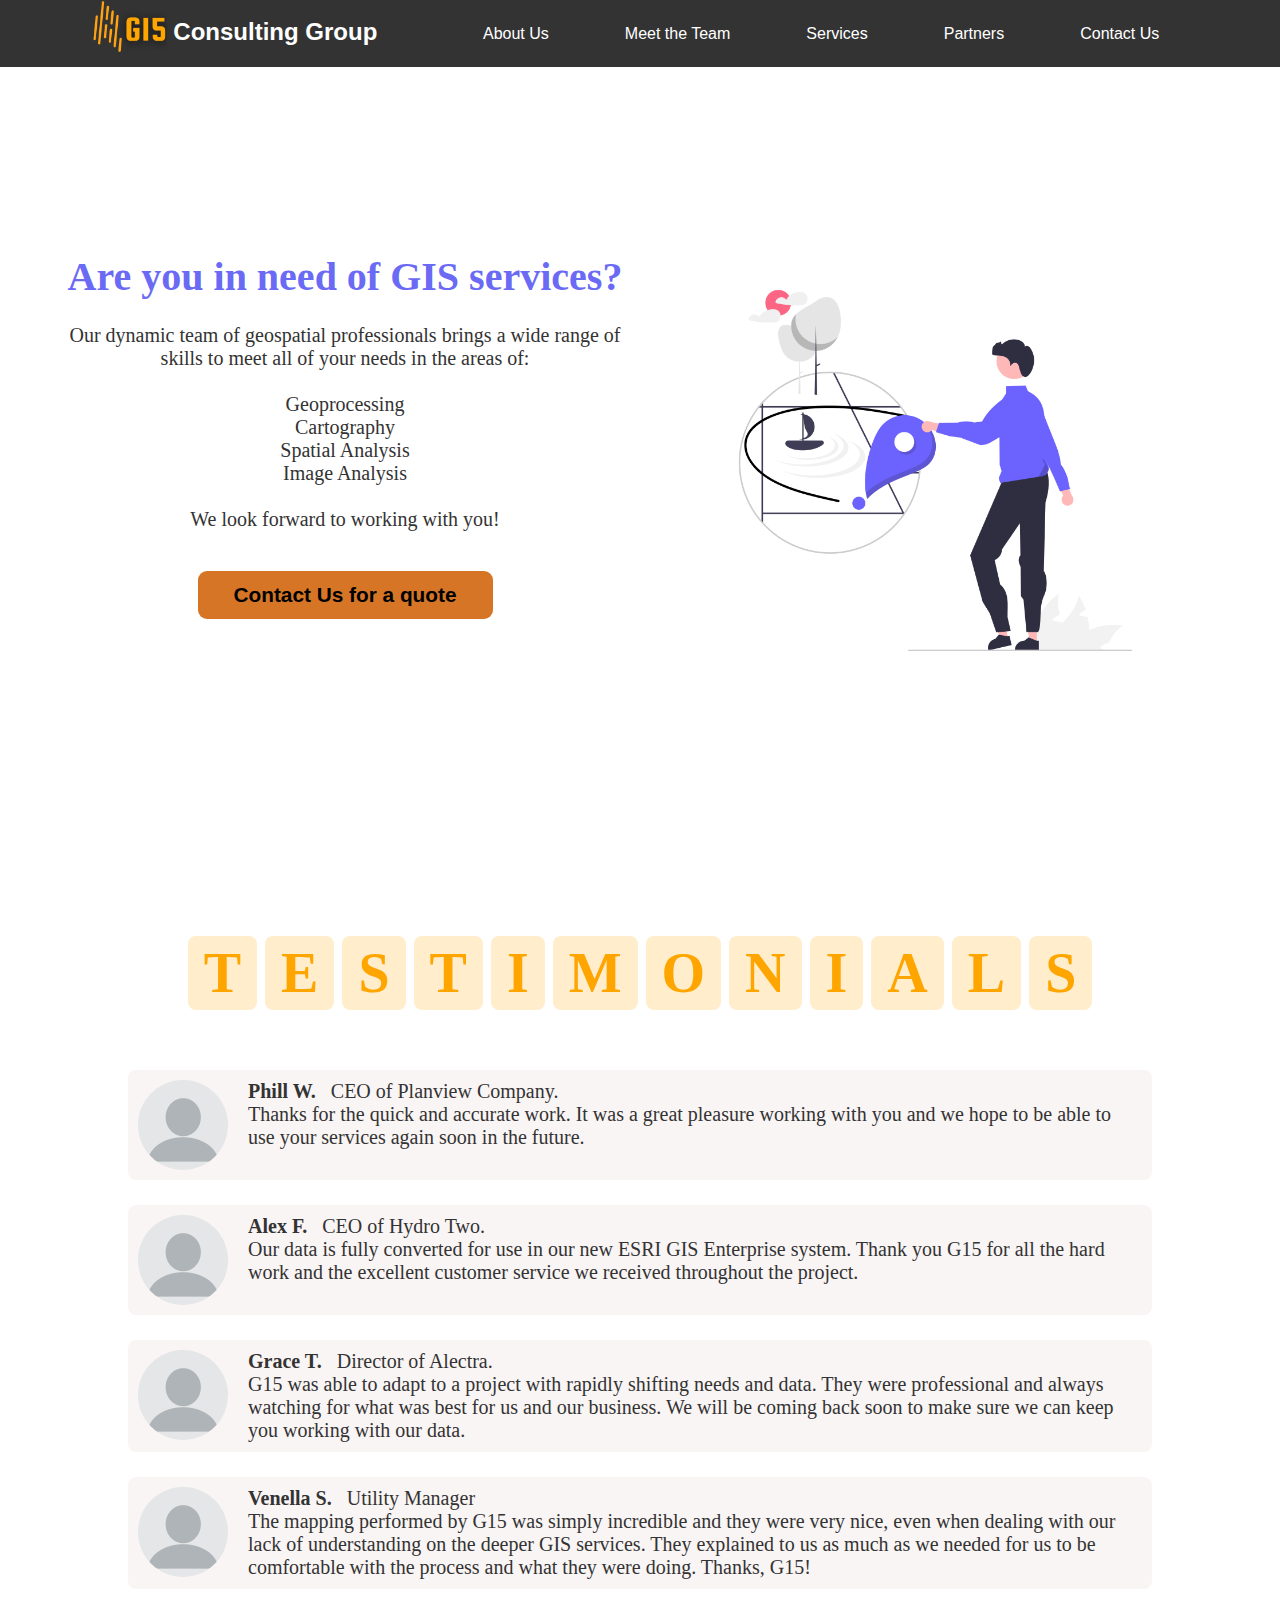
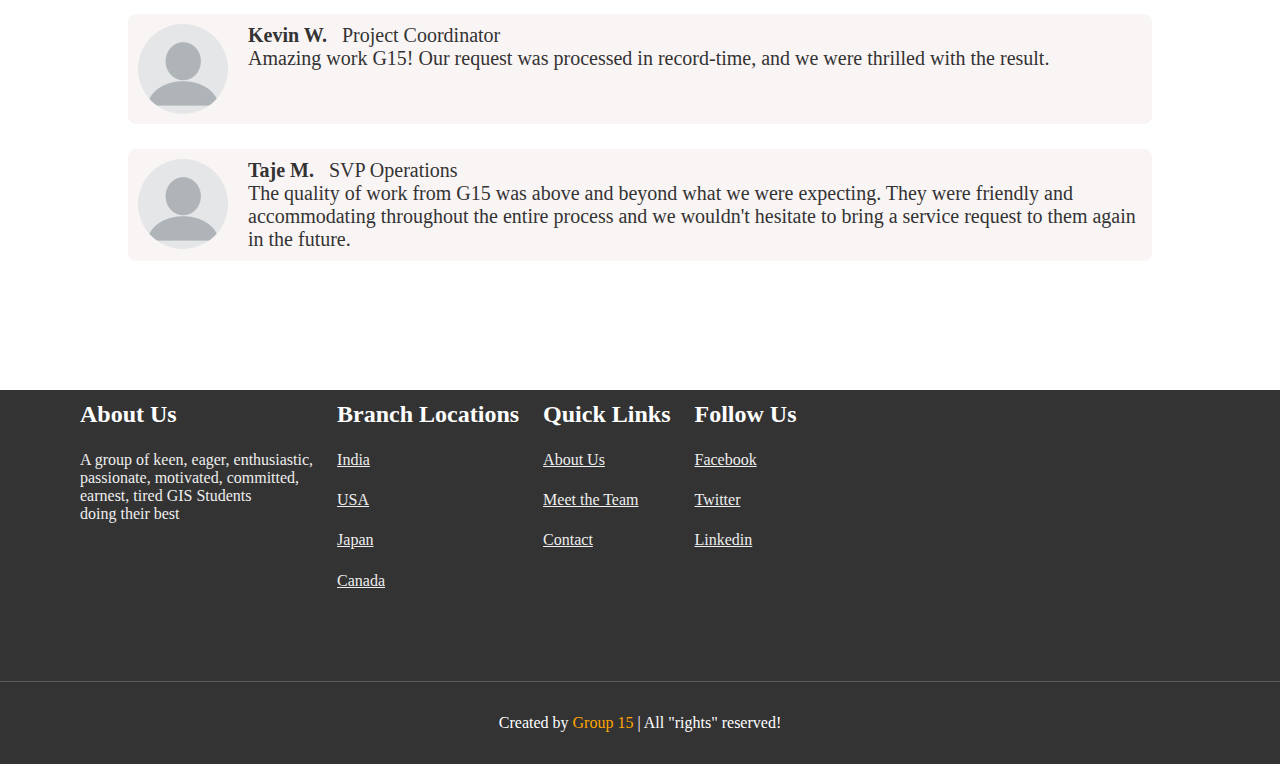
<file: index.html>
<!DOCTYPE html>

<!-- Group 15: Sneha Mohan, Janelli Powell, Visakh Vijayan, Lindsay Aldous -->
<!-- last modified 8 Dec 2021 -->

<html lang="en">

<head>
    <!-- Praveen Time: 13:38-->
    <title>G15 Consulting Group</title>

    <!--Company logo as the page icon-->
    <link rel="icon" type="image/png" href="images/logo.png">

    <!-- The link to the single external CSS page, based on https://www.w3schools.com/html/html_css.asp -->
    <link rel="stylesheet" href="css/style.css">

    <!-- start JPowell 11/22/2021 -->
    <meta charset="UTF-8" />
    <meta http-equiv="X-UA-Compatible" content="IE=edge" />
    <meta name="viewport" content="width=device-width, initial-scale=1.0">
    <!-- end JPowell 11/22/2021 -->
</head>

    
<body>
    <!-- start Jpowell November 18th 1:36PM - also navbar css properties (hover, etc.) -->
    <nav class="navbar">   
        <!-- LOGO -->
       <div class="logo"><a href = "index.html"><img src = "images/logo.png" alt="G15 logo"> Consulting Group</a></div> 

        <!--12/09/2021 This whole section is the culprit of the 3 outstanding bugs. 
        I tried for couple hours fixing it after our evaluation but the more I try to fix it, 
        the more it breaks. Lesson learned, we should use the validator whenever we apply changes - daily at least 
        so that we can catch all the bugs as we progress. Will do better next semester, learned a lot.-->
        <ul class="nav-links">
            <!--&#9776; is an HTML entity that displays the ☰ (hamburger icon.-->
            <!--If this hidden checkbox is checked, apply certain style rules-->
            <input type="checkbox" id="checkbox_toggle" />
            <label for="checkbox_toggle" class="hamburger">&#9776;</label>
            <!--Navigation Menu-->
            <div class="menu"> 
                <li><a href = "index.html">About Us</a></li>
                <li><a href = "team.html">Meet the Team</a></li>
                <li class="navservices">
                    <a href="#">Services</a>
                    <!--Dropdown Menu-->
                    <ul class="dropdown">
                        <li><a href="geoprocessing.html">Geoprocessing</a></li>
                        <li><a href="cartography.html">Cartography</a></li>
                        <li><a href="spatialAnalysis.html">Spatial Analysis</a></li>	   
                        <li><a href="imgAnalysis.html">Image Analysis</a></li>
                    </ul>
                </li>
                <li><a href="Partners.html">Partners</a></li>
                <li class="nav-item"><a class="nav-link" href = "contact.html">Contact Us</a></li>
           </div>
        </ul>  
    </nav>
    <!--end Jpowell 11/22/2021 -->

    <main> <!-- Sneha Mohan (11/19/2021) -->
        <!--Main section-->

        <div class="main">
            <div class="main__container">
              <div class="main__content">
                <!-- About Us text added by Lindsay on Dec 5 - keeping it very short so the stacking in mobile view
                doesn't make it un-readable (also not sure what else to write) -->
                <h2>Are you in need of GIS services?</h2>
                  <p>Our dynamic team of geospatial professionals brings a wide range of
                      skills to meet all of your needs in the areas of: <br> <br> Geoprocessing
                      <br> Cartography <br> Spatial Analysis <br> Image Analysis <br> <br>
                      We look forward to working with you!
                  </p>
                
                <!--start modify by: Janelli Powell - make button redirect to Contact Page-->
                <!--<button class="main__btn"><a href="contact.html">Contact Us for a quote</a></button>-->
                <button  onclick="location.href = 'contact.html';" class="main__btn">Contact Us for a quote</button>
                <!--end modify by: Janelli Powell - make button redirect to Contact Page-->
              </div>
                <!-- image from Sneha -->
              <div class="box">
                <div class="main__img--container">
                    <img src=images/pic1.png alt="pic" id="main__img"/>
                </div>
              </div>
            </div>
        </div>

        <!--start Janelli Powell Pretend Testimonials (: -->
        <section class="testimonials">
            <h1 class="heading">
                <span>T</span>
                <span>E</span>
                <span>S</span>
                <span>T</span>
                <span>I</span>
                <span>M</span>
                <span>O</span>
                <span>N</span>
                <span>I</span>
                <span>A</span>
                <span>L</span>
                <span>S</span>
            </h1>     
            
            <div class="testcontainer">
                <img src="images/people.png" alt="placeholder image">
                <p><span>Phill W.</span>CEO of Planview Company.</p>
                <p>Thanks for the quick and accurate work. It was a great pleasure working with you and we hope to be able 
                    to use your services again soon in the future.</p>
            </div>

            <div class="testcontainer">
                <img src="images/people.png" alt="placeholder image">
                <p><span>Alex F.</span>CEO of Hydro Two.</p>
                <p>Our data is fully converted for use in our new ESRI GIS Enterprise system. Thank you G15 for all the hard work 
                    and the excellent customer service we received throughout the project.</p>
            </div>

            <div class="testcontainer">
                <img src="images/people.png" alt="placeholder image">
                <p><span>Grace T.</span>Director of Alectra.</p>
                <p>G15 was able to adapt to a project with rapidly shifting needs and data. They were professional and always 
                    watching for what was best for us and our business. We will be coming back soon to make sure we can keep you working with our data.</p>
            </div>

            <div class="testcontainer">
                <img src="images/people.png" alt="placeholder image">
                <p><span>Venella S.</span>Utility Manager</p>
                <p>The mapping performed by G15 was simply incredible and they were very nice, 
                    even when dealing with our lack of understanding on the deeper GIS services. 
                    They explained to us as much as we needed for us to be comfortable with the process and what they were doing. Thanks, G15!</p>
            </div>
            <!--end Janelli Powell Pretend Testimonials (: -->

            <!--adding Lindsay's pretend testimonials too -->
            <div class="testcontainer">
                <img src="images/people.png" alt="placeholder image">
                <p><span>Kevin W.</span>Project Coordinator</p>
                <p>Amazing work G15! Our request was processed in record-time, and we were thrilled with the result.</p>
            </div>

            <div class="testcontainer">
                <img src="images/people.png" alt="placeholder image">
                <p><span>Taje M.</span>SVP Operations</p>
                <p>The quality of work from G15 was above and beyond what we were expecting. They were friendly and 
                    accommodating throughout the entire process and we wouldn't hesitate to bring a service request to them again in the future.</p>
            </div>
            <!-- end Lindsay's attempt at very, very fake testimonials -->
        </section>
            
     </main>
	
    <!--Main section Ends-->

    <footer> <!-- Visakh  Date- 18 November 2021- -->

        <section class="footer">

            <div class="box-container">
        
                <div class="box">
                    <h3>About Us</h3>
                    <p>A group of keen, eager, enthusiastic, <br> passionate, motivated, 
                    committed, <br> earnest, tired GIS Students <br> doing 
                    their best </p>
                </div>
                <div class="box">
                    <h3>Branch Locations</h3>
                    <a href="https://en.wikipedia.org/wiki/India">India</a>
                    <a href="https://en.wikipedia.org/wiki/United_States">USA</a>                
                    <a href="https://en.wikipedia.org/wiki/Japan">Japan</a>                
                    <a href="https://en.wikipedia.org/wiki/Canada">Canada</a>
                </div>
                <div class="box">
                    <h3>Quick Links</h3>
                    <a href="index.html">About Us</a>
                    <a href="team.html">Meet the Team</a>
                    <a href="contact.html">Contact</a>
                </div>
                <div class="box">
                    <h3>Follow Us</h3>
                    <a href="https://en.wikipedia.org/wiki/Facebook">Facebook</a>
                    <a href="https://en.wikipedia.org/wiki/Twitter">Twitter</a>
                    <a href="https://en.wikipedia.org/wiki/LinkedIn">Linkedin</a>
                </div>
        
            </div>
        
            <h1 class="credit"> Created by <span> Group 15 </span> | All "rights" reserved! </h1>
        
        </section>

    </footer>

</body>

</html>
</file>
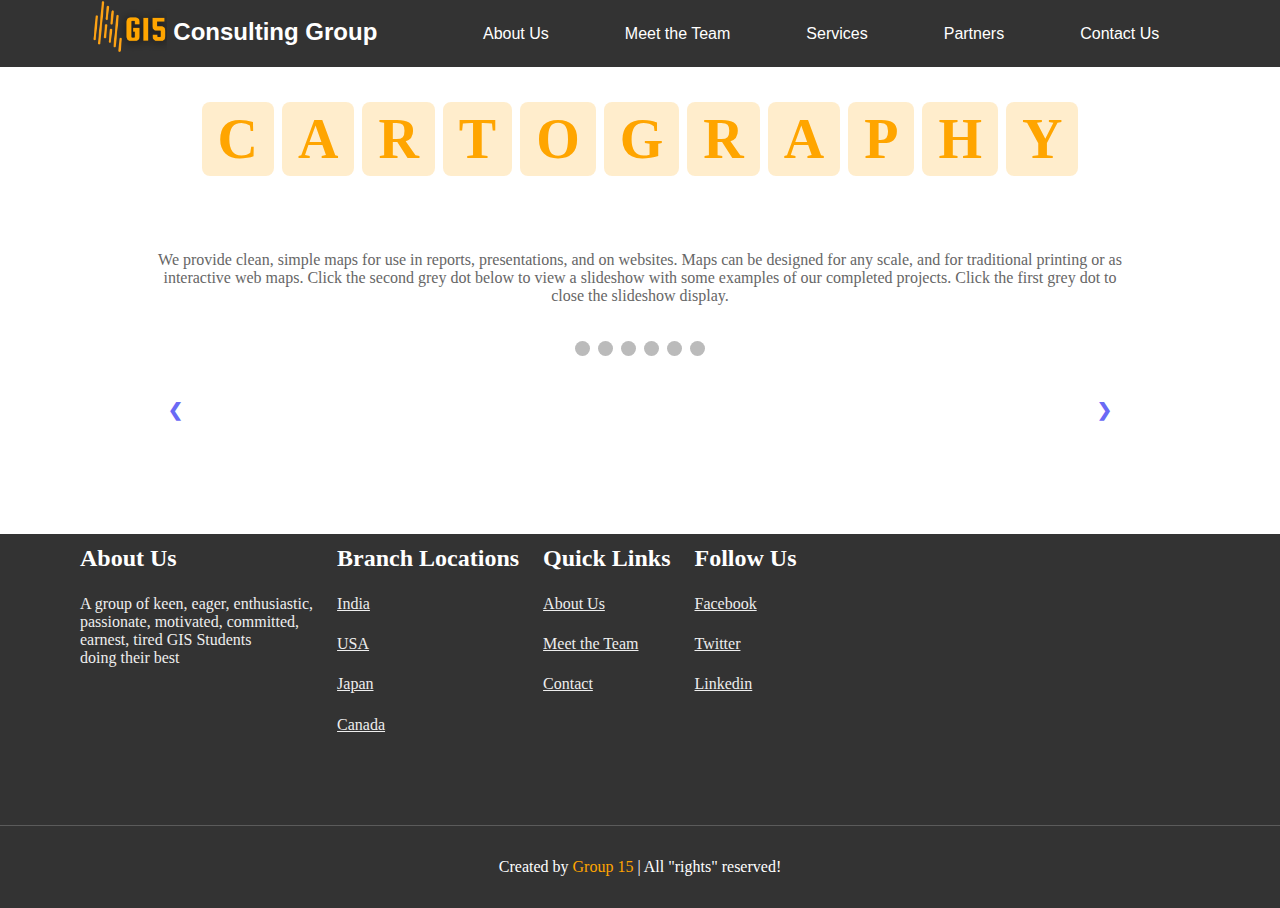
<file: cartography.html>
<!DOCTYPE html>

<!-- Group 15: Sneha Mohan, Janelli Powell, Visakh Vijayan, Lindsay Aldous -->
<!-- Last modified 6 Dec 2021 by L. Aldous -->

<html lang="en">

<head>
    <!-- Praveen Time: 13:38-->
    <title>G15 Consulting Group</title>

    <!--Company logo as the page icon-->
    <link rel="icon" type="image/png" href="images/logo.png">

    <!-- The link to the single external CSS page, based on https://www.w3schools.com/html/html_css.asp -->
    <link rel="stylesheet" href="css/style.css">
    
    <!-- Lindsay: JS component comes from slideshow on cartography page and was inspired by a 
    how-to from w3 schools: https://www.w3schools.com/howto/howto_js_slideshow.asp -->
    <script src="js/script.js"> </script>

    <!-- start JPowell 11/22/2021 -->
    <meta charset="UTF-8" />
    <meta http-equiv="X-UA-Compatible" content="IE=edge" />
    <meta name="viewport" content="width=device-width, initial-scale=1.0">
    <!-- end JPowell 11/22/2021 -->

</head>

<body>

    <!-- start Jpowell November 18th 1:36PM - also navbar css properties (hover, etc.) -->
    <nav class="navbar">   
        <!-- LOGO -->
       <div class="logo"><a href = "index.html"><img src = "images/logo.png" alt="G15 logo"> Consulting Group</a></div> 

        <!--12/09/2021 This whole section is the culprit of the 3 outstanding bugs. 
        I tried for couple hours fixing it after our evaluation but the more I try to fix it, 
        the more it breaks. Lesson learned, we should use the validator whenever we apply changes - daily at least 
        so that we can catch all the bugs as we progress. Will do better next semester, learned a lot.-->
        <ul class="nav-links">
            <!--&#9776; is an HTML entity that displays the ☰ (hamburger icon.-->
            <!--If this hidden checkbox is checked, apply certain style rules-->
            <input type="checkbox" id="checkbox_toggle" />
            <label for="checkbox_toggle" class="hamburger">&#9776;</label>
            <!--Navigation Menu-->
            <div class="menu"> 
                <li><a href = "index.html">About Us</a></li>
                <li><a href = "team.html">Meet the Team</a></li>
                <li class="navservices">
                    <a href="#">Services</a>
                    <!--Dropdown Menu-->
                    <ul class="dropdown">
                        <li><a href="geoprocessing.html">Geoprocessing</a></li>
                        <li><a href="cartography.html">Cartography</a></li>
                        <li><a href="spatialAnalysis.html">Spatial Analysis</a></li>	   
                        <li><a href="imgAnalysis.html">Image Analysis</a></li>
                    </ul>
                </li>
                <li><a href="Partners.html">Partners</a></li>
                <li class="nav-item"><a class="nav-link" href = "contact.html">Contact Us</a></li>
           </div>
        </ul>  
    </nav>
    <!--end Jpowell 11/22/2021 -->
    
    <main>  <!-- Content for cartography.html page completed by Lindsay -->
        <!-- last modified 5 Dec 2021 -->

        <section class="services">

            <h1 class="heading">
                <span>C</span>
                <span>A</span>
                <span>R</span>
                <span>T</span>
                <span>O</span>
                <span>G</span>
                <span>R</span>
                <span>A</span>
                <span>P</span>
                <span>H</span>
                <span>Y</span>
            </h1>

            <div class="box-container">
                <div class="box">
                    <p class = "carto">We provide clean, simple maps for use in reports, presentations, and on websites.
                        Maps can be designed for any scale, and for traditional printing or as interactive web maps.
                        Click the second grey dot below to view a slideshow with some examples of our completed projects. 
                        Click the first grey dot to close the slideshow display.</p>

                    <!-- The image slideshow concept was inspired by a w3 schools tutorial - the original HTML for this page
                    was pulled from that tutorial in its out-of-box form, and has been adjusted to remove some unnecessary
                    complexity and to better suit our purpose (also to fix a JS error)-->
                    
                    <!-- The dots to move between maps in any order -->
                    <div class="dotSelector">
                    <span class="dot" onclick="currentSlide(1)"></span>
                    <span class="dot" onclick="currentSlide(2)"></span>
                    <span class="dot" onclick="currentSlide(3)"></span>
                    <span class="dot" onclick="currentSlide(4)"></span>
                    <span class="dot" onclick="currentSlide(5)"></span>
                    <span class="dot" onclick="currentSlide(6)"></span>
                    </div> 

                    <!-- Slideshow container -->
                    <div class="carto-slideshow-container">

                        <!-- The images and captions -->

                        <div class="ourSlides">
                            <!-- A "close the slideshow display" dot/button -->
                            <!-- We didn't want to include this as it isn't very intuitive for a user, but we couldn't find 
                            another way to deal with the JavaScript error in the time we had -->
                        </div>

                        <div class="ourSlides">
                        <img src="images/cartography/GVITF3_Qualitative_Color_Layout_24K_1.png" alt="GVITF3 Qualitative Color" class="cartoImage">
                        <div class="cartoCaption">A 34" x 44" reference map created to display the land-use 
                            patterns of Sault Ste. Marie, Ontario.</div>
                        </div>

                        <div class="ourSlides">
                        <img src="images/cartography/LAldous_GVITF4_1.png" alt="GVITF4" class="cartoImage">
                        <div class="cartoCaption">A small-scale map designed to demonstrate the distribution
                            of remaining wooded areas across the Grey-Bruce region of Ontario.</div>
                        </div>
                    
                        <div class="ourSlides">
                        <img src="images/cartography/KTA_copy_without_labels_1.png" alt="KTA Trail Map" class="cartoImage">
                        <div class="cartoCaption">A reference trail map designed for the public and trail association
                            volunteers alike to print and carry while exploring or maintaining the trail network.</div>
                        </div>
                            
                        <div class="ourSlides">
                        <img src="images/cartography/StationBeachParkingSignsMap_1.png" alt="Station Beach Parking Signs Map" class="cartoImage">
                        <div class="cartoCaption">A map created to support a clerk's report to a municipal council
                            about recommended amendments to the parking by-law of a popular beach.</div>
                        </div>

                        <div class="ourSlides">
                        <img src="images/cartography/WasteReceptacles2021_1.png" alt="MoK Waste Receptacles Map" class="cartoImage">
                        <div class="cartoCaption">A map designed for an environmental committee meeting to demonstrate 
                            the approximate distribution of waste receptacles across the main settlements of a lower-tier 
                            municipality.</div>
                        </div>
                        
                        <!-- Next and previous buttons to allow the user to move between maps in sequence by clicking the arrows -->
                        <!-- The numbers that follow the ampersand and pound create the left-pointing and right-pointing arrow symbols -->
                        <a class="prev" onclick="plusSlides(-1)">&#10094;</a>
                        <a class="next" onclick="plusSlides(1)">&#10095;</a>

                </div>

                </div>

            </div> 

        </section>

    </main>

    <!--Main Section Ends-->

    <footer> <!-- Visakh  Date- 18 November 2021- -->

        <section class="footer">

            <div class="box-container">

                <div class="box">
                    <h3>About Us</h3>
                    <p>A group of keen, eager, enthusiastic, <br> passionate, motivated, 
                    committed, <br> earnest, tired GIS Students <br> doing 
                    their best </p>
                </div>
                <div class="box">
                    <h3>Branch Locations</h3>
                    <a href="https://en.wikipedia.org/wiki/India">India</a>
                    <a href="https://en.wikipedia.org/wiki/United_States">USA</a>                
                    <a href="https://en.wikipedia.org/wiki/Japan">Japan</a>                
                    <a href="https://en.wikipedia.org/wiki/Canada">Canada</a>
                </div>
                <div class="box">
                    <h3>Quick Links</h3>
                    <a href="index.html">About Us</a>
                    <a href="team.html">Meet the Team</a>
                    <a href="contact.html">Contact</a>
                </div>
                <div class="box">
                    <h3>Follow Us</h3>
                    <a href="https://en.wikipedia.org/wiki/Facebook">Facebook</a>
                    <a href="https://en.wikipedia.org/wiki/Twitter">Twitter</a>
                    <a href="https://en.wikipedia.org/wiki/LinkedIn">Linkedin</a>
                </div>

            </div>

            <h1 class="credit"> Created by <span> Group 15 </span> | All "rights" reserved! </h1>

        </section>
  
  </footer>

</body>

</html>
</file>
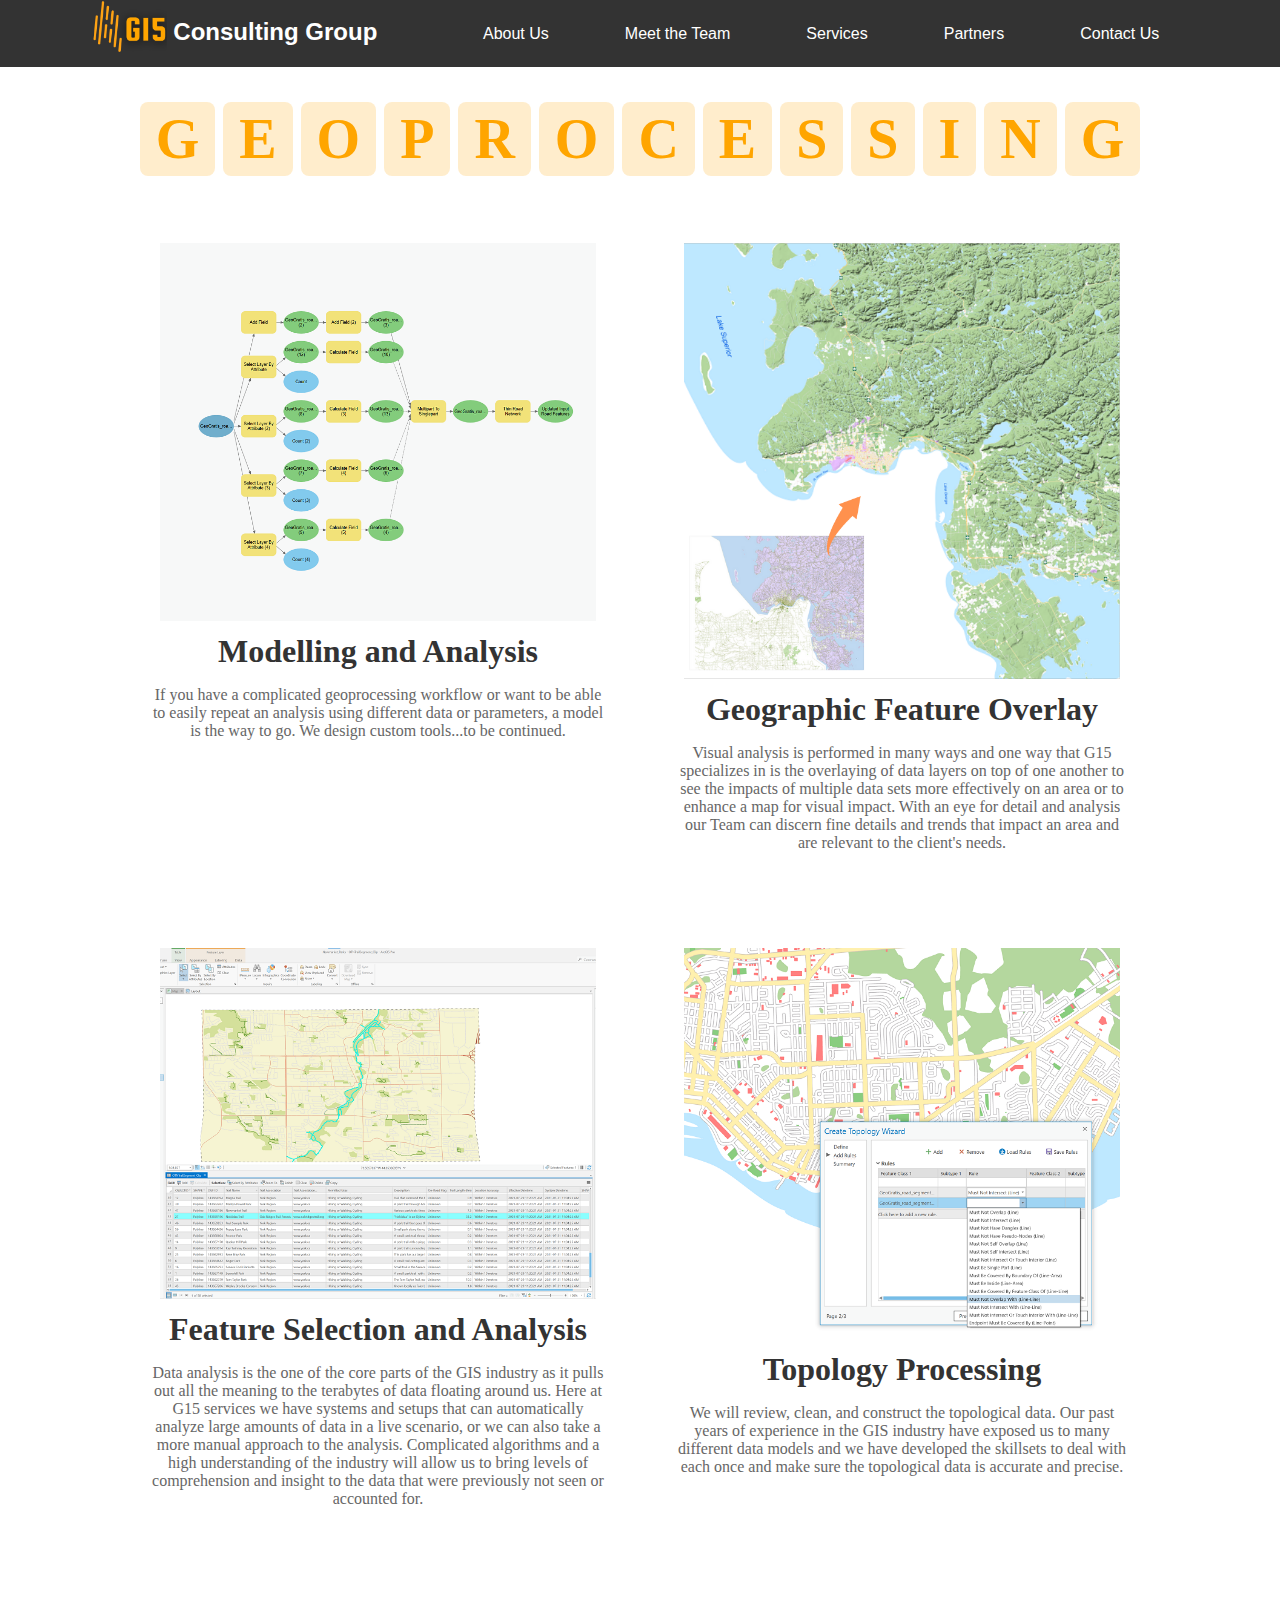
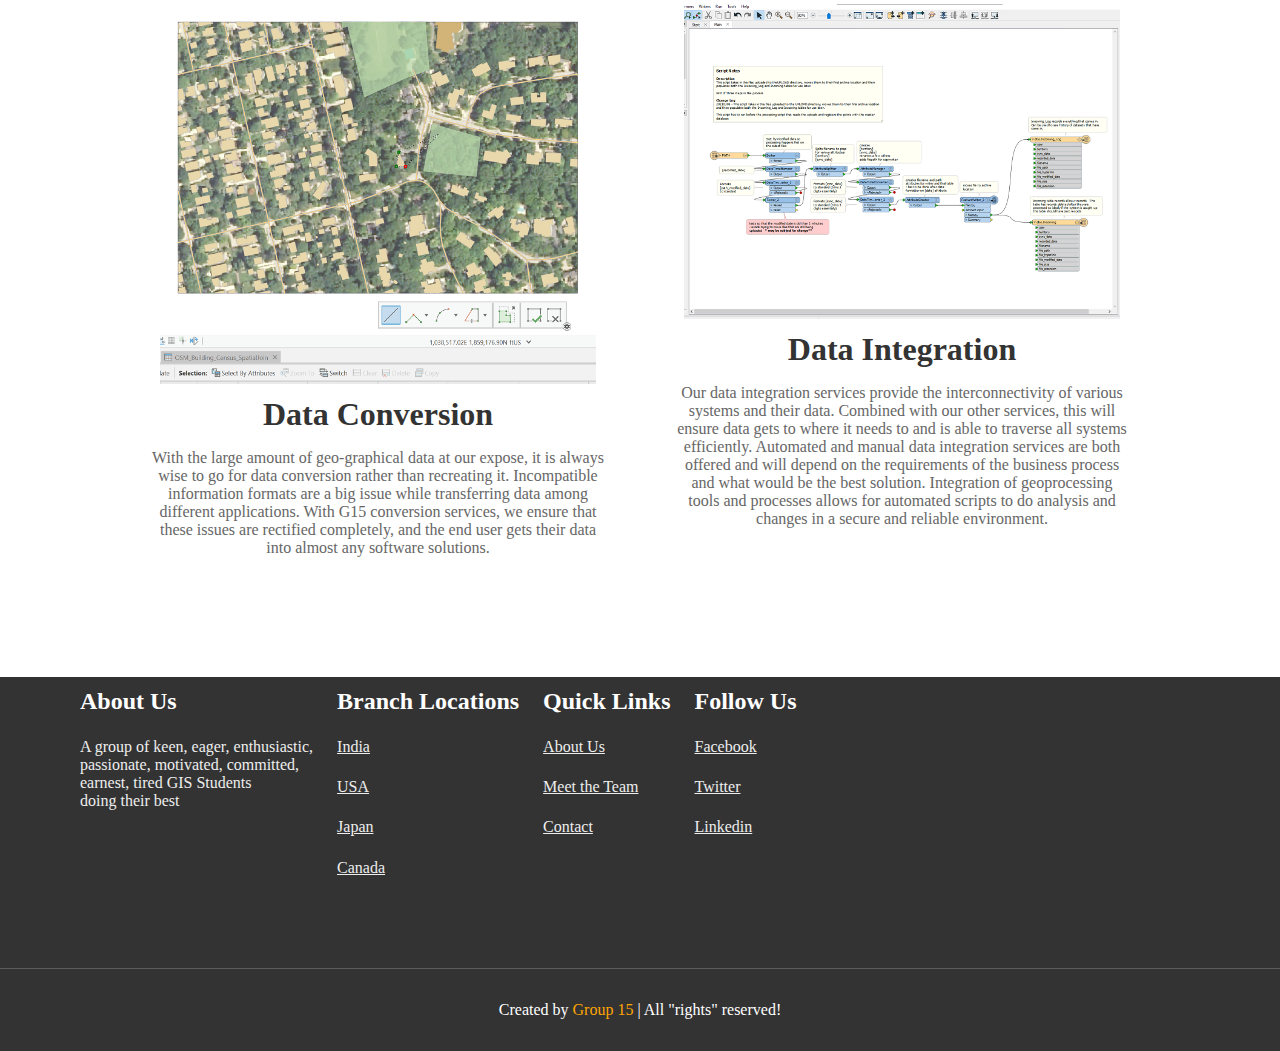
<file: geoprocessing.html>
<!DOCTYPE html>


<!-- Group 15: Sneha Mohan, Janelli Powell, Visakh Vijayan, Lindsay Aldous -->
<!-- last modified 5 Dec 2021 by L. Aldous -->

<html lang="en">

<head>
    <!-- Praveen Time: 13:38-->
    <title>Geoprocessing</title>

    <!--Company logo as the page icon-->
    <link rel="icon" type="image/png" href="images/logo.png">

    <!-- The link to the single external CSS page, based on https://www.w3schools.com/html/html_css.asp -->
    <link rel="stylesheet" href="css/style.css">

    <!-- start JPowell 11/22/2021 -->
    <meta charset="UTF-8" />
    <meta http-equiv="X-UA-Compatible" content="IE=edge" />
    <meta name="viewport" content="width=device-width, initial-scale=1.0">
    <!-- end JPowell 11/22/2021 -->
</head>

    
<body>

    <!-- start Jpowell November 18th 1:36PM - also navbar css properties (hover, etc.) -->
    <nav class="navbar">   
        <!-- LOGO -->
       <div class="logo"><a href = "index.html"><img src = "images/logo.png" alt="G15 logo"> Consulting Group</a></div> 

        <!--12/09/2021 This whole section is the culprit of the 3 outstanding bugs. 
        I tried for couple hours fixing it after our evaluation but the more I try to fix it, 
        the more it breaks. Lesson learned, we should use the validator whenever we apply changes - daily at least 
        so that we can catch all the bugs as we progress. Will do better next semester, learned a lot.-->
        <ul class="nav-links">
            <!--&#9776; is an HTML entity that displays the ☰ (hamburger icon.-->
            <!--If this hidden checkbox is checked, apply certain style rules-->
            <input type="checkbox" id="checkbox_toggle" />
            <label for="checkbox_toggle" class="hamburger">&#9776;</label>
            <!--Navigation Menu-->
            <div class="menu"> 
                <li><a href = "index.html">About Us</a></li>
                <li><a href = "team.html">Meet the Team</a></li>
                <li class="navservices">
                    <a href="#">Services</a>
                    <!--Dropdown Menu-->
                    <ul class="dropdown">
                        <li><a href="geoprocessing.html">Geoprocessing</a></li>
                        <li><a href="cartography.html">Cartography</a></li>
                        <li><a href="spatialAnalysis.html">Spatial Analysis</a></li>	   
                        <li><a href="imgAnalysis.html">Image Analysis</a></li>
                    </ul>
                </li>
                <li><a href="Partners.html">Partners</a></li>
                <li class="nav-item"><a class="nav-link" href = "contact.html">Contact Us</a></li>
           </div>
        </ul>  
    </nav>
    <!--end Jpowell 11/22/2021 -->
   
    <main> <!-- Sneha Mohan (11/19/2021) - main and css properties (font family, margins, etc.) and JS/jQuery component to apply effects TBD -->
        
        <!--start Janelli Powell These are my previous and current project examples except for FME, it's from my husband's previous project (: -->
        <section class="services" id="services">
        <!--Design of title was inspired from a random template and the span element reference was taken from w3 schools-->
            <h1 class="heading">
                <span>G</span>
                <span>E</span>
                <span>O</span>
                <span>P</span>
                <span>R</span>
                <span>O</span>
                <span>C</span>
                <span>E</span>
                <span>S</span>
                <span>S</span>
                <span>I</span>
                <span>N</span>
                <span>G</span>
            </h1>
        
            <div class="box-container">
                <div class="box">
                    <img src="images/model.png" alt="Model Builder">
                    <div class="content">
                        <h3>Modelling and Analysis</h3>
                        <p>If you have a complicated geoprocessing workflow or want to be able to easily repeat an analysis using 
                            different data or parameters, a model is the way to go. We design custom tools...to be continued.
                        </p>
                    </div>
                </div>
                <div class="box">
                    <img src="images/overlay.png" alt="Overlay Analysis">
                    <div class="content">
                        <h3>Geographic Feature Overlay</h3>
                        <p>Visual analysis is performed in many ways and one way that G15 specializes in is the overlaying of data 
                            layers on top of one another to see the impacts of multiple data sets more effectively on an area or to enhance a map for visual impact. 
                            With an eye for detail and analysis our Team can discern fine details and trends that impact an area and are relevant to the client's needs.</p>
                    </div>
                </div>
                <div class="box">
                    <img src="images/select.png" alt="Select Feature">
                    <div class="content">
                        <h3>Feature Selection and Analysis</h3>
                        <p>Data analysis is the one of the core parts of the GIS industry as it pulls out all the meaning to the 
                            terabytes of data floating around us. Here at G15 services we have systems and setups that can automatically analyze 
                            large amounts of data in a live scenario, or we can also take a more manual approach to the analysis. 
                            Complicated algorithms and a high understanding of the industry will allow us to bring levels of 
                            comprehension and insight to the data that were previously not seen or accounted for.
                        </p>
                    </div>
                </div>
                <div class="box">
                    <img src="images/topology.png" alt="Topology Processing">
                    <div class="content">
                        <h3>Topology Processing</h3>
                        <p>We will review, clean, and construct the topological data. Our past years of experience in the GIS industry have exposed us to many 
                            different data models and we have developed the skillsets to deal with each once and make sure the topological data is accurate and precise.
                        </p>
                    </div>
                </div>
                <div class="box">
                    <img src="images/dconversion.png" alt="Data Conversion">
                    <div class="content">
                        <h3>Data Conversion</h3>
                        <p>With the large amount of geo-graphical data at our expose, it is always wise to go for data conversion rather than recreating it. 
                            Incompatible information formats are a big issue while transferring data among different applications. With G15 conversion services, 
                            we ensure that these issues are rectified completely, and the end user gets their data into almost any software solutions.
                        </p>
                    </div>
                </div>
                <div class="box">
                    <img src="images/fme.png" alt="Data Integration">
                    <div class="content">
                        <h3>Data Integration</h3>
                        <p>Our data integration services provide the interconnectivity of various systems and their data. 
                            Combined with our other services, this will ensure data gets to where it needs to and is able to traverse all systems 
                            efficiently. Automated and manual data integration services are both offered and will depend on the requirements of the 
                            business process and what would be the best solution. Integration of geoprocessing tools and processes allows for automated 
                            scripts to do analysis and changes in a secure and reliable environment.
                        </p>
                    </div>
                </div>
            </div>
        </section>
        <!--end Janelli Powell These are my previous and current project examples except for FME, it's from my husband's previous project (: -->

    </main>

    <!--Main Section Ends-->

    <footer> <!-- Visakh  Date- 18 November 2021- -->

        <section class="footer">

            <div class="box-container">
        
                <div class="box">
                    <h3>About Us</h3>
                    <p>A group of keen, eager, enthusiastic, <br> passionate, motivated, 
                    committed, <br> earnest, tired GIS Students <br> doing 
                    their best </p>
                </div>
                <!--Quick links to communicate with the company and our office locations at various parts of the worls-->
                <div class="box">
                    <h3>Branch Locations</h3>
                    <a href="https://en.wikipedia.org/wiki/India">India</a>
                    <a href="https://en.wikipedia.org/wiki/United_States">USA</a>                
                    <a href="https://en.wikipedia.org/wiki/Japan">Japan</a>                
                    <a href="https://en.wikipedia.org/wiki/Canada">Canada</a>
                </div>
                <div class="box">
                    <h3>Quick Links</h3>
                    <a href="index.html">About Us</a>
                    <a href="team.html">Meet the Team</a>
                    <a href="contact.html">Contact</a>
                </div>
                <div class="box">
                    <h3>Follow Us</h3>
                    <a href="https://en.wikipedia.org/wiki/Facebook">Facebook</a>
                    <a href="https://en.wikipedia.org/wiki/Twitter">Twitter</a>
                    <a href="https://en.wikipedia.org/wiki/LinkedIn">Linkedin</a>
                </div>
        
            </div>
        
            <h1 class="credit"> Created by <span> Group 15 </span> | All "rights" reserved! </h1>
        
        </section>

    </footer>

</body>

</html>
</file>
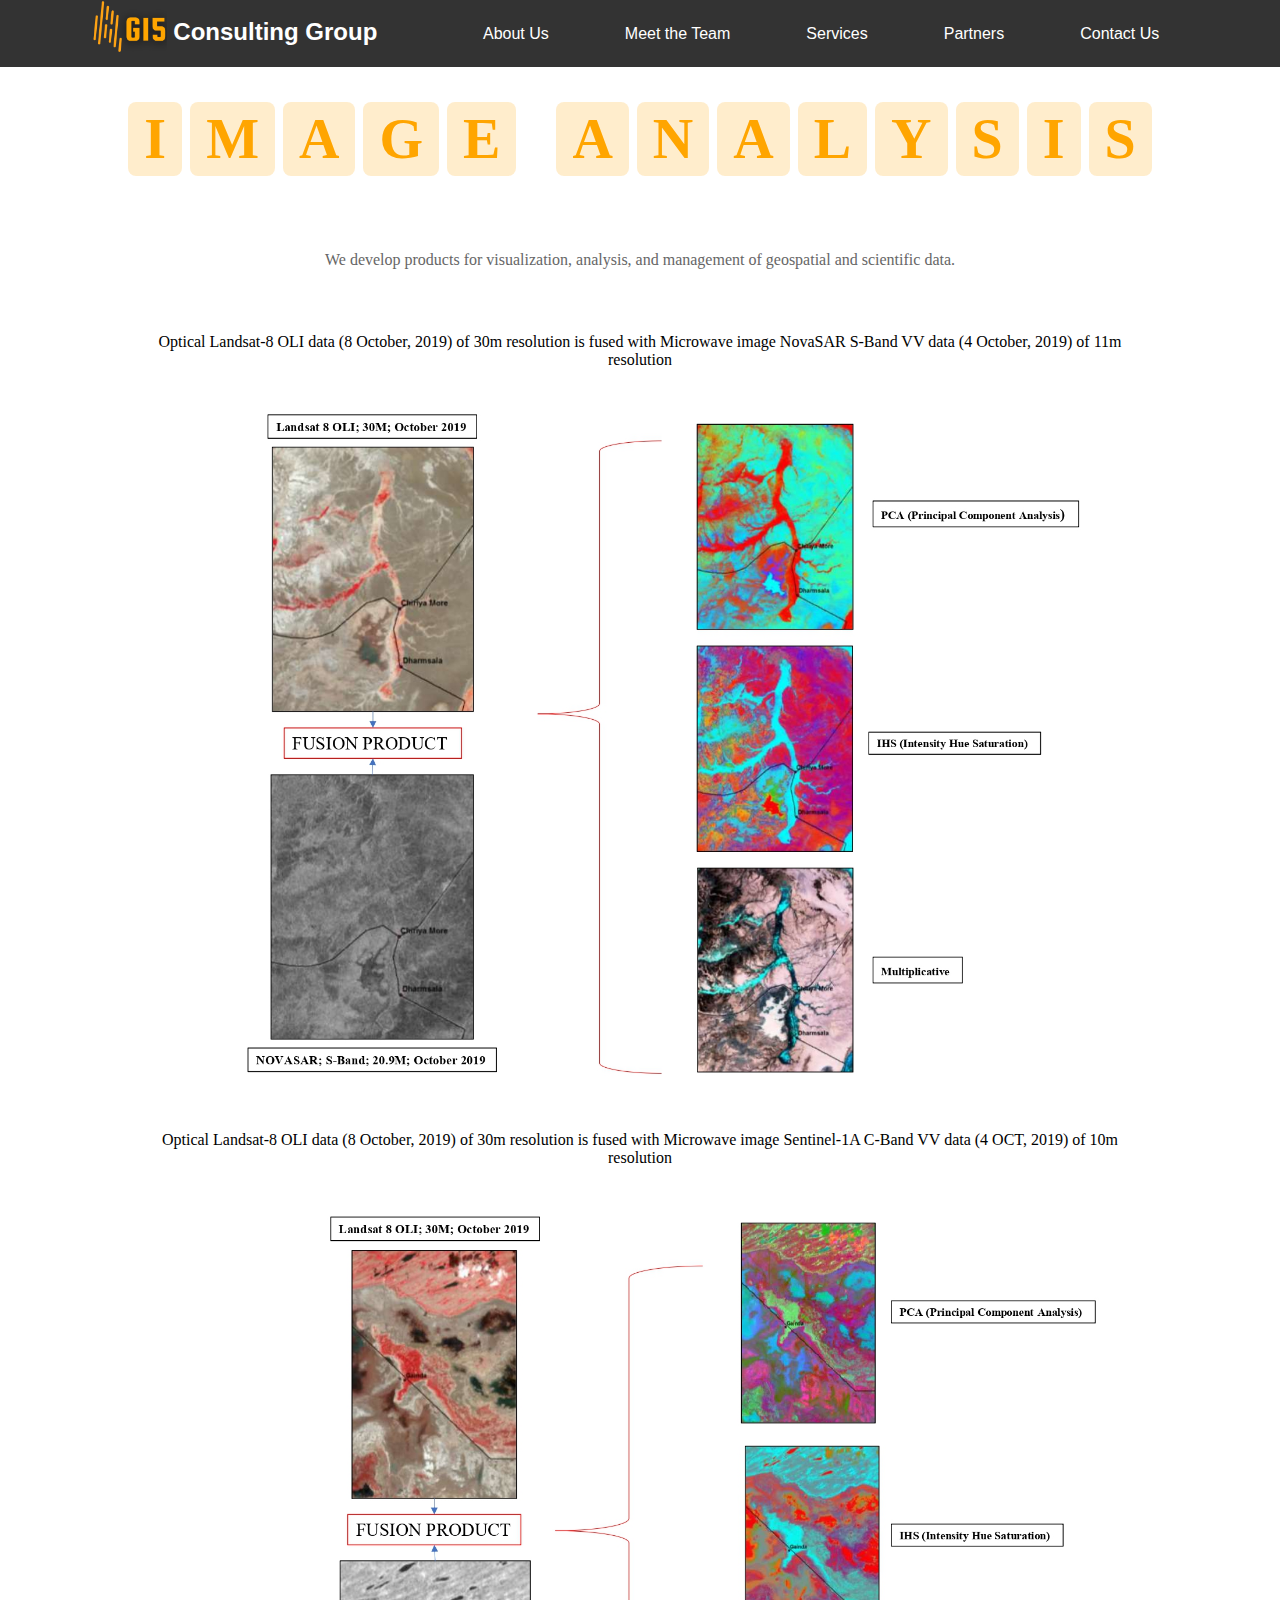
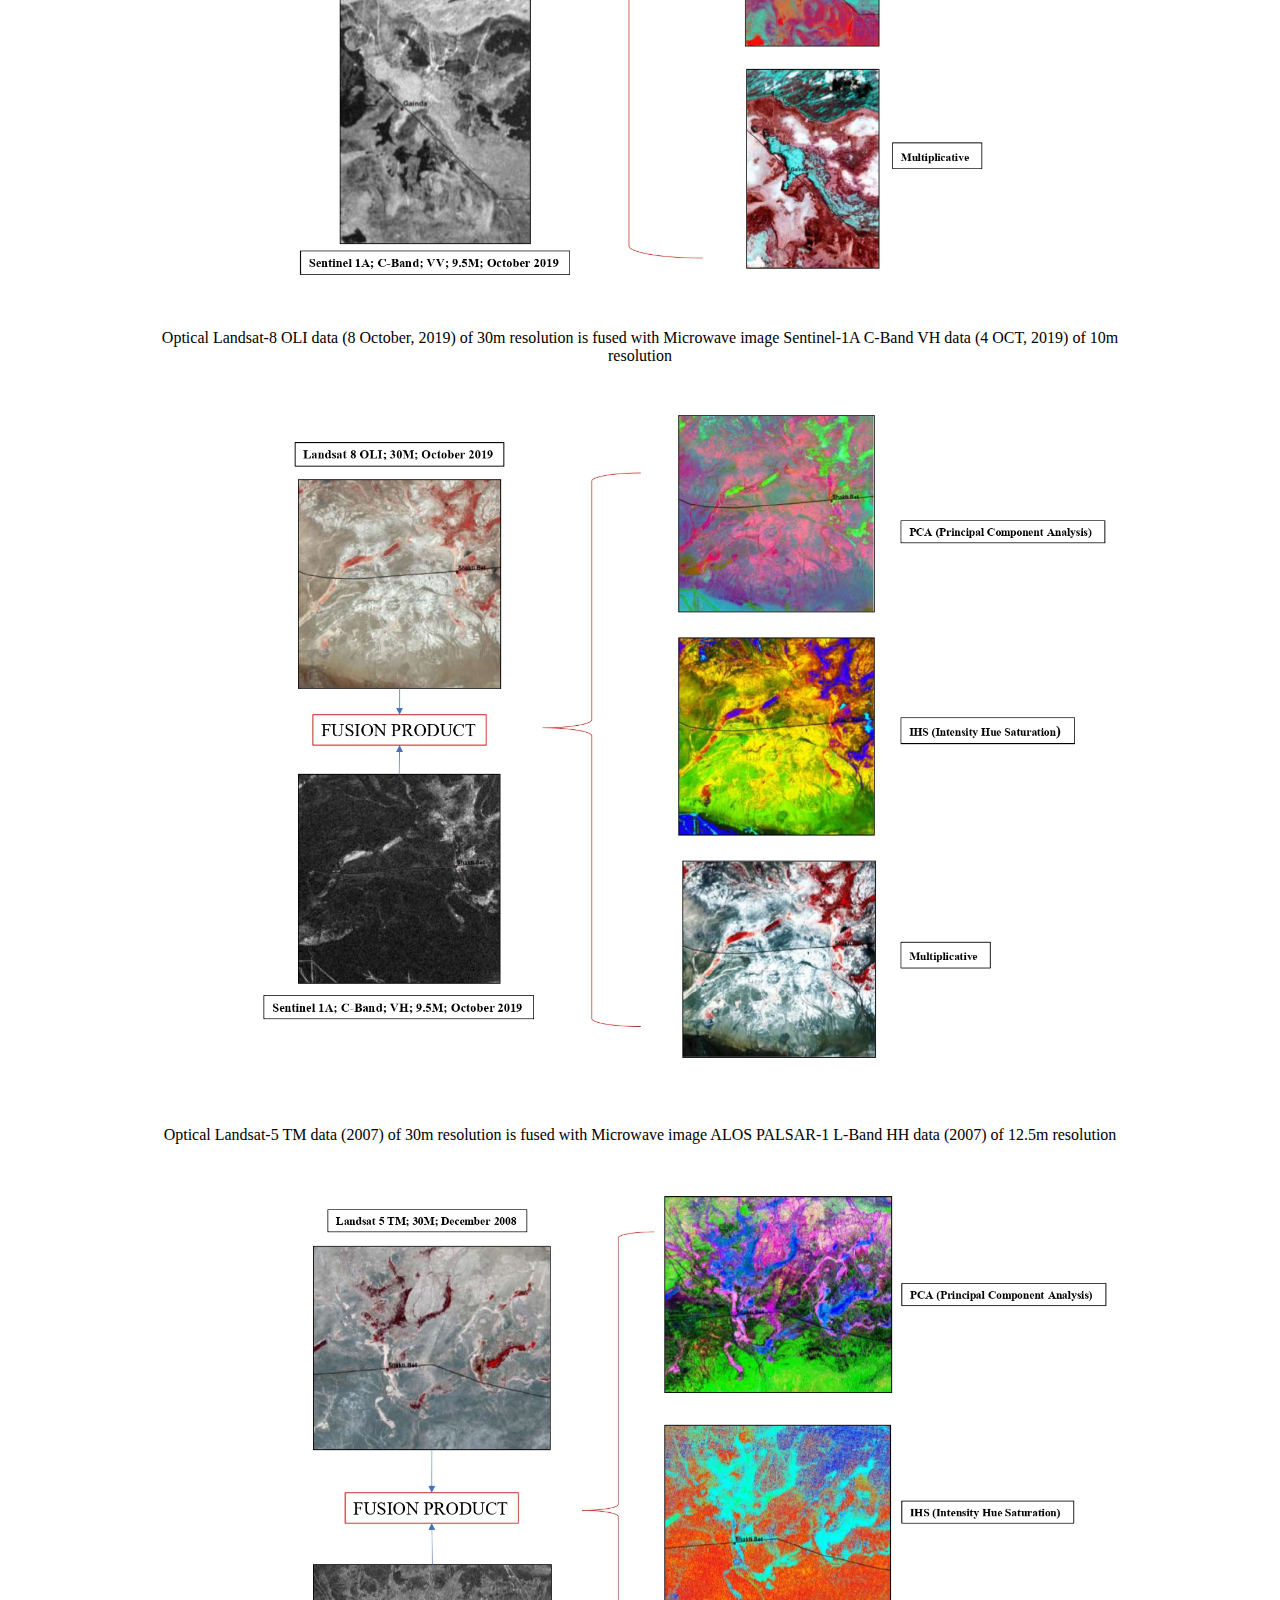
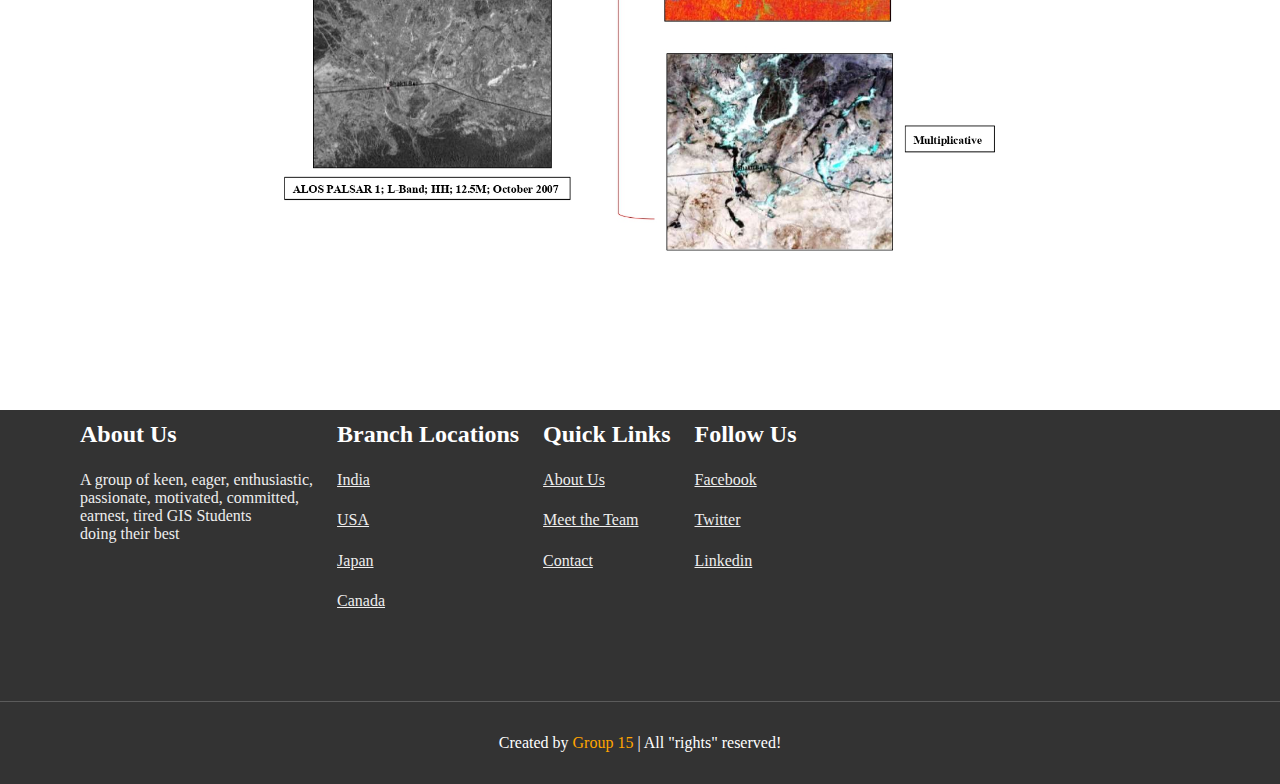
<file: imgAnalysis.html>
<!DOCTYPE html>

<!-- Group 15: Sneha Mohan, Janelli Powell, Praveen Mohan, Visakh Vijayan, Lindsay Aldous -->
<!-- last modified 5 Dec 2021 by L. Aldous-->

<html lang="en">

<head>
    <!-- Praveen Time: 13:38-->
    <title>G15 Consulting Group</title>

    <!--Company logo as the page icon-->
    <link rel="icon" type="image/png" href="images/logo.png">

    <!-- The link to the single external CSS page, based on https://www.w3schools.com/html/html_css.asp -->
    <link rel="stylesheet" href="css/style.css">
    
    <!-- start JPowell 11/22/2021 -->
    <meta charset="UTF-8" />
    <meta http-equiv="X-UA-Compatible" content="IE=edge" />
    <meta name="viewport" content="width=device-width, initial-scale=1.0">
    <!-- end JPowell 11/22/2021 -->
</head>

    
<body>

    <!-- start Jpowell November 18th 1:36PM - also navbar css properties (hover, etc.) -->
    <nav class="navbar">   
        <!-- LOGO -->
       <div class="logo"><a href = "index.html"><img src = "images/logo.png" alt="G15 logo"> Consulting Group</a></div> 

        <!--12/09/2021 This whole section is the culprit of the 3 outstanding bugs. 
        I tried for couple hours fixing it after our evaluation but the more I try to fix it, 
        the more it breaks. Lesson learned, we should use the validator whenever we apply changes - daily at least 
        so that we can catch all the bugs as we progress. Will do better next semester, learned a lot.-->
        <ul class="nav-links">
            <!--&#9776; is an HTML entity that displays the ☰ (hamburger icon.-->
            <!--If this hidden checkbox is checked, apply certain style rules-->
            <input type="checkbox" id="checkbox_toggle" />
            <label for="checkbox_toggle" class="hamburger">&#9776;</label>
            <!--Navigation Menu-->
            <div class="menu"> 
                <li><a href = "index.html">About Us</a></li>
                <li><a href = "team.html">Meet the Team</a></li>
                <li class="navservices">
                    <a href="#">Services</a>
                    <!--Dropdown Menu-->
                    <ul class="dropdown">
                        <li><a href="geoprocessing.html">Geoprocessing</a></li>
                        <li><a href="cartography.html">Cartography</a></li>
                        <li><a href="spatialAnalysis.html">Spatial Analysis</a></li>	   
                        <li><a href="imgAnalysis.html">Image Analysis</a></li>
                    </ul>
                </li>
                <li><a href="Partners.html">Partners</a></li>
                <li class="nav-item"><a class="nav-link" href = "contact.html">Contact Us</a></li>
           </div>
        </ul>  
    </nav>
    <!--end Jpowell 11/22/2021 -->
    
    <main> <!-- Sneha Mohan (11/19/2021) - main and css properties (font family, margins, etc.) and JS/jQuery component to apply effects TBD -->
        <!-- (pages of content - everyone contributes to these ) -->
        <!--Main section-->
        <!--Content prepared by Visakh Vijayan-->
        <section class="services">
        <!--Design of title was inspired from a random template and the span element reference was taken from w3 schools-->
            <h1 class="heading">
                <span>I</span>
                <span>M</span>
                <span>A</span>
                <span>G</span>
                <span>E</span>
		<span class="space"></span>
                <span>A</span>
                <span>N</span>
                <span>A</span>
                <span>L</span>
                <span>Y</span>
                <span>S</span>
                <span>I</span>
                <span>S</span>
            </h1>

            <div class="box-container">
                <div class="box">
                <p class = "imageanalysis">We develop products for visualization, analysis, and management of geospatial and scientific data.  </p> 
            </div>
           </div>

           <div class="box-container">
            <div class="box">
            <!--Visakh Vijayan -The images used in this page are from my own M.Sc. Thesis work on 'Delineation of Palaeochannels in Rann of Kutch Area, Gujarat Using Image Fusion of optical and microwave date.' -->    
            <div class="image-container">
            <div class="IA1-caption">Optical Landsat-8 OLI data (8 October, 2019) of 30m resolution is fused with Microwave image
                NovaSAR S-Band VV data (4 October, 2019) of 11m resolution</div>   
            <img class="imageSlides" src="images/IA_1.jpg" alt="image"> 
            <div class="IA2-caption">Optical Landsat-8 OLI data (8 October, 2019) of 30m resolution is fused with Microwave image
                Sentinel-1A C-Band VV data (4 OCT, 2019) of 10m resolution</div>
            <img class="imageSlides" src="images/IA_2.jpg" alt="image">
            <div class="IA3-caption">Optical Landsat-8 OLI data (8 October, 2019) of 30m resolution is fused with Microwave image
                Sentinel-1A C-Band VH data (4 OCT, 2019) of 10m resolution</div>
            <img class="imageSlides" src="images/IA_3.jpg" alt="image">
            <div class="IA4-caption">Optical Landsat-5 TM data (2007) of 30m resolution is fused with Microwave image ALOS 
                PALSAR-1 L-Band HH data (2007) of 12.5m resolution</div>
            <img class="imageSlides" src="images/IA_4.jpg" alt="image">
            
        
            </div>
                </div>
                    </div>

            </section>

     </main>
	
    <!--Main Section Ends-->

    <footer> <!-- Visakh  Date- 18 November 2021- -->

        <section class="footer">

            <div class="box-container">
        
                <div class="box">
                    <h3>About Us</h3>
                    <p>A group of keen, eager, enthusiastic, <br> passionate, motivated, 
                    committed, <br> earnest, tired GIS Students <br> doing 
                    their best </p>
                </div>
                <!--Quick links to communicate with the company and our office locations at various parts of the worls-->
                <div class="box">
                    <h3>Branch Locations</h3>
                    <a href="https://en.wikipedia.org/wiki/India">India</a>
                    <a href="https://en.wikipedia.org/wiki/United_States">USA</a>                
                    <a href="https://en.wikipedia.org/wiki/Japan">Japan</a>                
                    <a href="https://en.wikipedia.org/wiki/Canada">Canada</a>
                </div>
                <div class="box">
                    <h3>Quick Links</h3>
                    <a href="index.html">About Us</a>
                    <a href="team.html">Meet the Team</a>
                    <a href="contact.html">Contact</a>
                </div>
                <div class="box">
                    <h3>Follow Us</h3>
                    <a href="https://en.wikipedia.org/wiki/Facebook">Facebook</a>
                    <a href="https://en.wikipedia.org/wiki/Twitter">Twitter</a>
                    <a href="https://en.wikipedia.org/wiki/LinkedIn">Linkedin</a>
                </div>
        
            </div>
        
            <h1 class="credit"> Created by <span> Group 15 </span> | All "rights" reserved! </h1>
        
        </section>

    </footer>

</body>

</html>
</file>
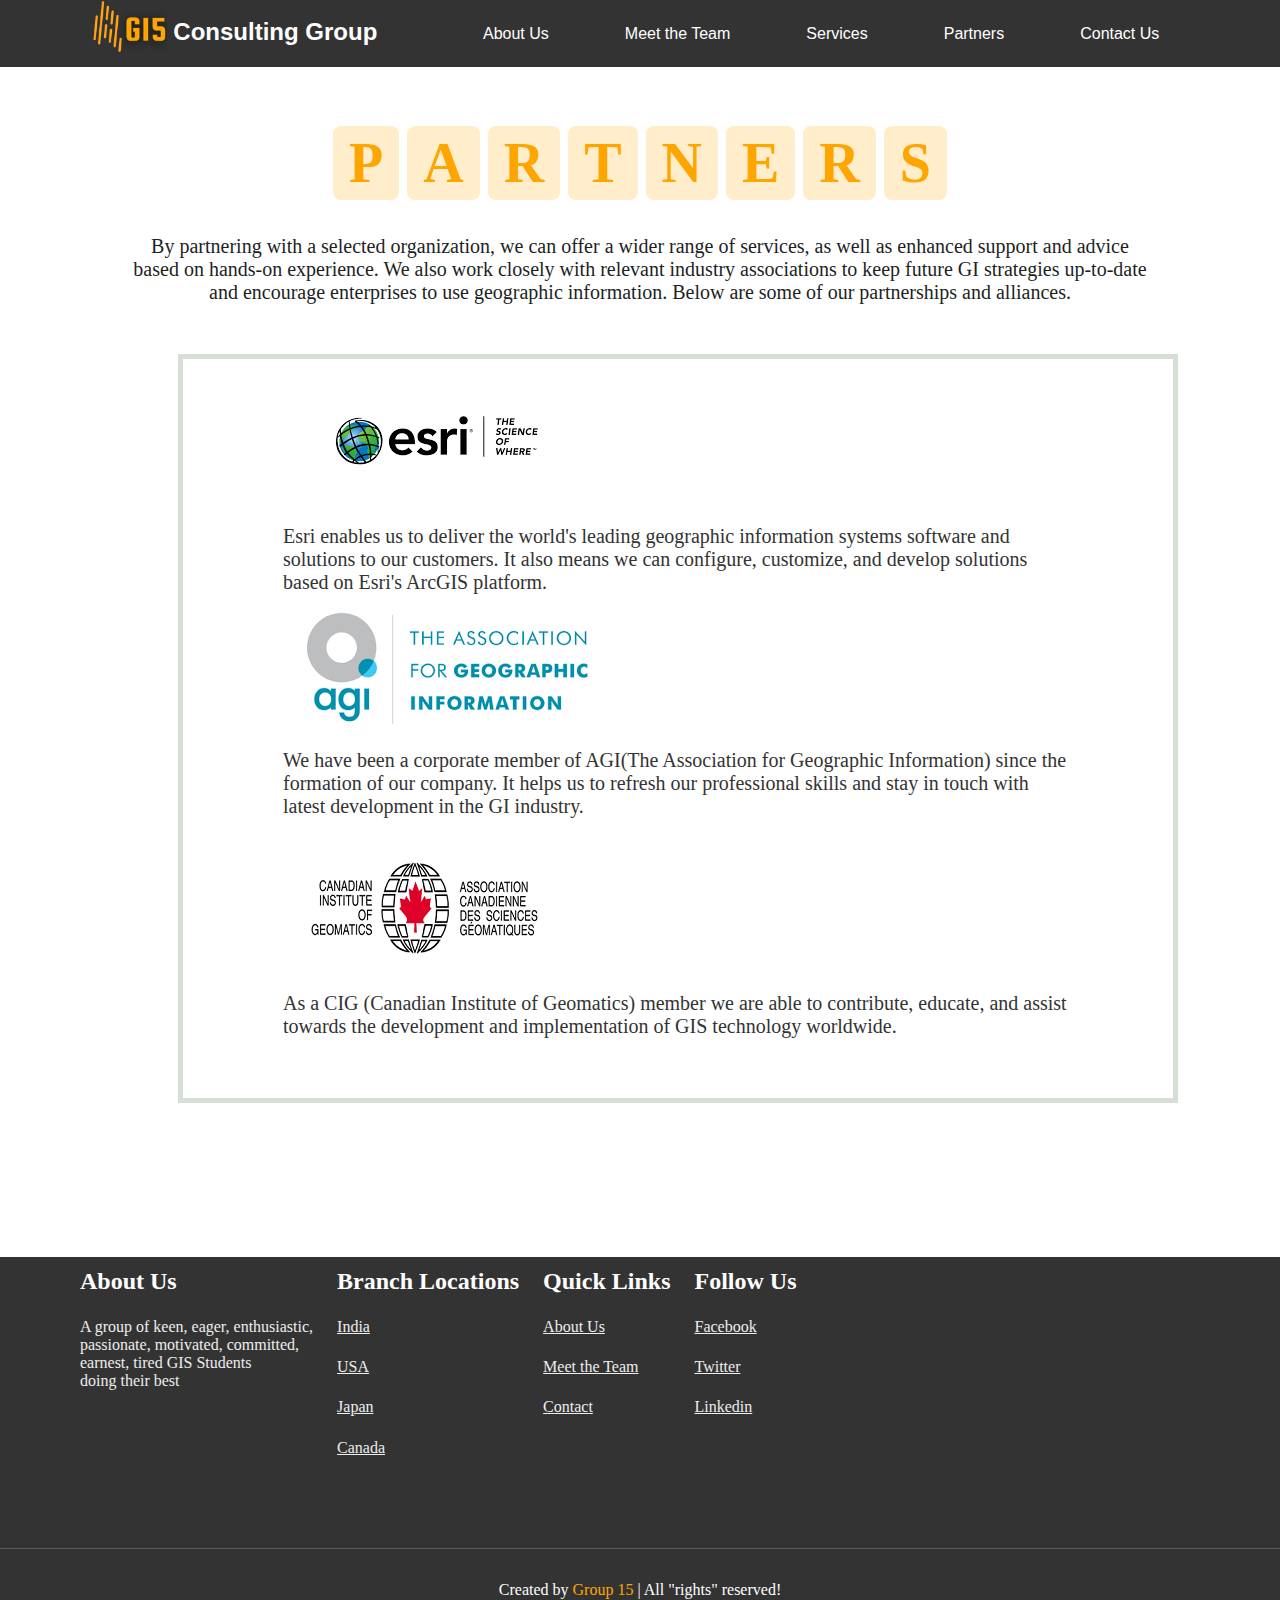
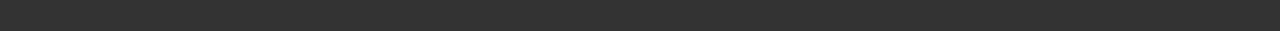
<file: Partners.html>
<!DOCTYPE html>

<!-- Group 15: Sneha Mohan, Janelli Powell, Praveen Mohan, Visakh Vijayan, Lindsay Aldous -->
<!-- last modified 8 Dec 2021 -->

<html lang="en">

<head>
    <!-- Praveen Time: 13:38-->
    <title>G15 Consulting Group</title>

    <!--Company logo as the page icon-->
    <link rel="icon" type="image/png" href="images/logo.png">

    <!-- The link to the single external CSS page, based on https://www.w3schools.com/html/html_css.asp -->
    <link rel="stylesheet" href="css/style.css">

    <!-- start JPowell 11/22/2021 -->
    <meta charset="UTF-8" />
    <meta http-equiv="X-UA-Compatible" content="IE=edge" />
    <meta name="viewport" content="width=device-width, initial-scale=1.0">
    <!-- end JPowell 11/22/2021 -->
</head>

    
<body>
    <!-- start Jpowell November 18th 1:36PM - also navbar css properties (hover, etc.) -->
    <nav class="navbar">   
        <!-- LOGO -->
       <div class="logo"><a href = "index.html"><img src = "images/logo.png" alt="G15 logo"> Consulting Group</a></div> 

        <!--12/09/2021 This whole section is the culprit of the 3 outstanding bugs. 
        I tried for couple hours fixing it after our evaluation but the more I try to fix it, 
        the more it breaks. Lesson learned, we should use the validator whenever we apply changes - daily at least 
        so that we can catch all the bugs as we progress. Will do better next semester, learned a lot.-->
        <ul class="nav-links">
            <!--&#9776; is an HTML entity that displays the ☰ (hamburger icon.-->
            <!--If this hidden checkbox is checked, apply certain style rules-->
            <input type="checkbox" id="checkbox_toggle" />
            <label for="checkbox_toggle" class="hamburger">&#9776;</label>
            <!--Navigation Menu-->
            <div class="menu"> 
                <li><a href = "index.html">About Us</a></li>
                <li><a href = "team.html">Meet the Team</a></li>
                <li class="navservices">
                    <a href="#">Services</a>
                    <!--Dropdown Menu-->
                    <ul class="dropdown">
                        <li><a href="geoprocessing.html">Geoprocessing</a></li>
                        <li><a href="cartography.html">Cartography</a></li>
                        <li><a href="spatialAnalysis.html">Spatial Analysis</a></li>	   
                        <li><a href="imgAnalysis.html">Image Analysis</a></li>
                    </ul>
                </li>
                <li><a href="Partners.html">Partners</a></li>
                <li class="nav-item"><a class="nav-link" href = "contact.html">Contact Us</a></li>
           </div>
        </ul>  
    </nav>
    <!--end Jpowell 11/22/2021 -->

    <main> <!-- Sneha Mohan (12/07/2021) - main and css properties (font family, margins, etc.) and JS/jQuery component to apply effects TBD -->
        <!-- (pages of content - everyone contributes to these ) -->

    <!-- Partner section starts  -->
    <!--Content-Sneha Mohan-->
    <!--In this page company's partnerships and alliances will discuss-->

<section class="alliances">
    <!--Design of title was inspired from a random template and the span element reference was taken from w3 schools-->
    <h1 class="heading">
        <span>P</span>
        <span>A</span>
        <span>R</span>
        <span>T</span>
        <span>N</span>
        <span>E</span>
        <span>R</span>
        <span>S</span>
        
    </h1>
    
    <!--An introduction about the benefits of partnership-->
     <p class = "partner">By partnering with a selected organization, we can offer a wider range of services, 
                as well as enhanced support and advice based on hands-on experience. We also work closely with relevant industry 
                associations to keep future GI strategies up-to-date and encourage enterprises to use geographic information. 
                Below are some of our partnerships and alliances.</p>
    
    <!--List of companies-->
    <div class= "des"> 
    <img class="text" src="images/esri.png" alt="esri">
            <p>Esri enables us to deliver the world's leading geographic information systems software and solutions to our customers. 
                It also means we can configure, customize, and develop solutions based on Esri's ArcGIS platform.</p>
        

     <img class="text" src="images/AGI.png" alt="AGI">
            <p>We have been a corporate member of AGI(The Association for Geographic Information) since the formation of our company. 
            It helps us to refresh our professional skills and stay in touch with latest development in the GI industry.</p>
            
     <img class="text" src="images/CIG.png" alt="CIG">
            <p>As a CIG (Canadian Institute of Geomatics) member we are able to contribute, educate, and assist towards the 
            development and implementation of GIS technology worldwide. </p>
    
     </div>

</section>
<!--End of Partners Page-->
</main>
<!--End of Main section-->
    
<footer> <!-- Visakh  Date- 18 November 2021- -->

        <section class="footer">
    
            <div class="box-container">
        
                <div class="box">
                    <h3>About Us</h3>
                    <p>A group of keen, eager, enthusiastic, <br> passionate, motivated, 
                    committed, <br> earnest, tired GIS Students <br> doing 
                    their best </p>
                </div>
                <!--Quick links to communicate with the company and our office locations at various parts of the worls-->
                <div class="box">
                    <h3>Branch Locations</h3>
                    <a href="https://en.wikipedia.org/wiki/India">India</a>
                    <a href="https://en.wikipedia.org/wiki/United_States">USA</a>                
                    <a href="https://en.wikipedia.org/wiki/Japan">Japan</a>                
                    <a href="https://en.wikipedia.org/wiki/Canada">Canada</a>
                </div>
                <div class="box">
                    <h3>Quick Links</h3>
                    <a href="index.html">About Us</a>
                    <a href="team.html">Meet the Team</a>
                    <a href="contact.html">Contact</a>
                </div>
                <div class="box">
                    <h3>Follow Us</h3>
                    <a href="https://en.wikipedia.org/wiki/Facebook">Facebook</a>
                    <a href="https://en.wikipedia.org/wiki/Twitter">Twitter</a>
                    <a href="https://en.wikipedia.org/wiki/LinkedIn">Linkedin</a>
                </div>
        
            </div>
        
            <h1 class="credit"> Created by <span> Group 15 </span> | All "rights" reserved! </h1>
        
        </section>
      
      </footer>
    
    </body>
    
    </html>
</file>
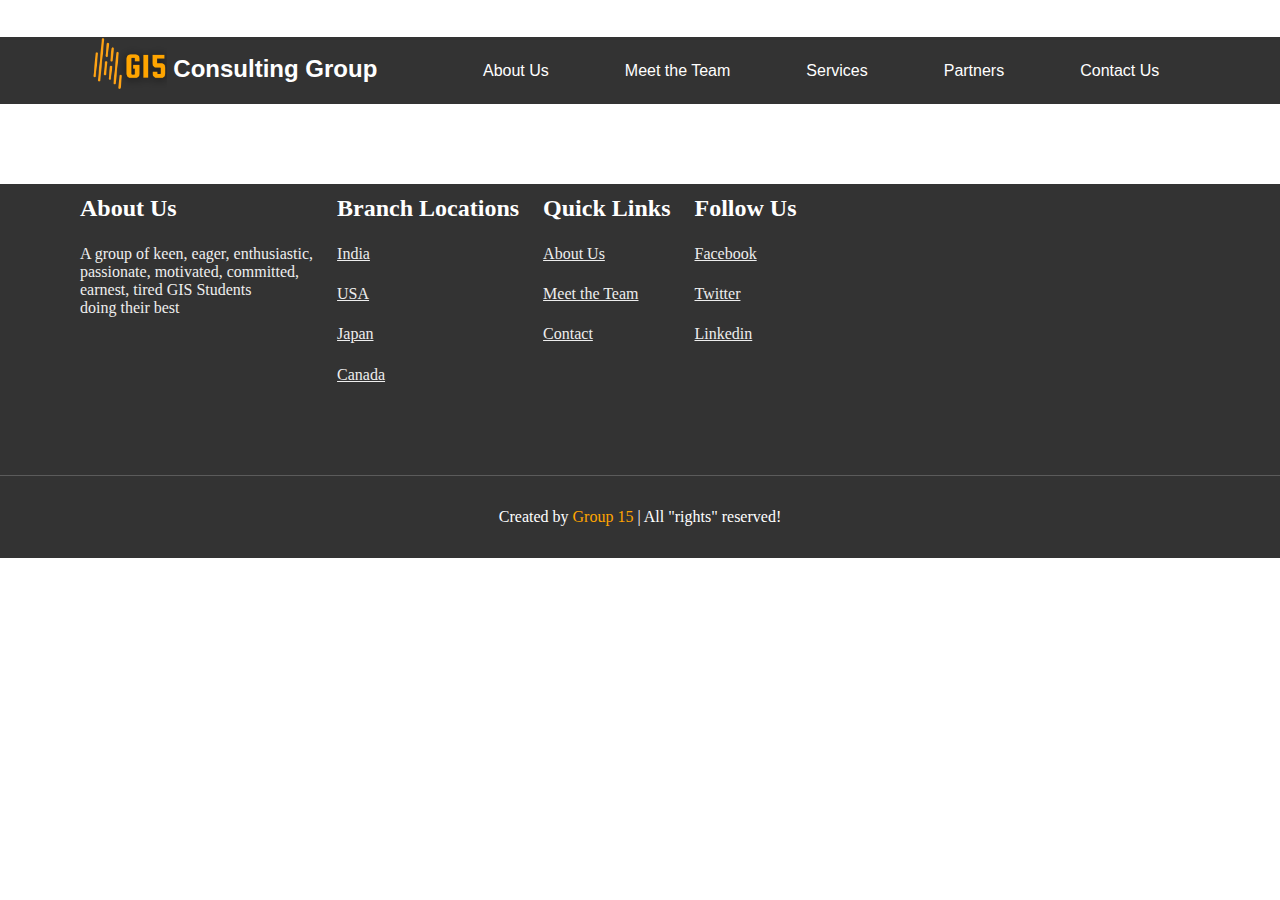
<file: services.html>
<!DOCTYPE html>

<!-- Group 15: Sneha Mohan, Janelli Powell, Visakh Vijayan, Lindsay Aldous -->
<!-- Last modified 5 Dec 2021 -->

<html lang="en">

<head>
    <!-- Praveen Time: 13:38-->
    <title>G15 Consulting Group</title>

    <!--Company logo as the page icon-->
    <link rel="icon" type="image/png" href="images/logo.png">

    <!-- The link to the single external CSS page, based on https://www.w3schools.com/html/html_css.asp -->
    <link rel="stylesheet" href="css/style.css">

    <!-- start JPowell 11/22/2021 -->
    <meta charset="UTF-8" />
    <meta http-equiv="X-UA-Compatible" content="IE=edge" />
    <meta name="viewport" content="width=device-width, initial-scale=1.0">
    <!-- end JPowell 11/22/2021 -->
</head>

<body>

    <header> <!-- Lindsay - also header css properties (image, etc.) and JS/jQuery component to apply effects TBD -->
        <div class="header-image">
            <div class="header-text">
                <h1>GIS Consulting Group</h1>
            </div>
        </div> 
    </header>

    <!-- start Jpowell November 18th 1:36PM - also navbar css properties (hover, etc.) -->
    <nav class="navbar">   
        <!-- LOGO -->
       <div class="logo"><a href = "index.html"><img src = "images/logo.png" alt="G15 logo"> Consulting Group</a></div> 

        <!--12/09/2021 This whole section is the culprit of the 3 outstanding bugs. 
        I tried for couple hours fixing it after our evaluation but the more I try to fix it, 
        the more it breaks. Lesson learned, we should use the validator whenever we apply changes - daily at least 
        so that we can catch all the bugs as we progress. Will do better next semester, learned a lot.-->
        <ul class="nav-links">
            <!--&#9776; is an HTML entity that displays the ☰ (hamburger icon.-->
            <!--If this hidden checkbox is checked, apply certain style rules-->
            <input type="checkbox" id="checkbox_toggle" />
            <label for="checkbox_toggle" class="hamburger">&#9776;</label>
            <!--Navigation Menu-->
            <div class="menu"> 
                <li><a href = "index.html">About Us</a></li>
                <li><a href = "team.html">Meet the Team</a></li>
                <li class="navservices">
                    <a href="#">Services</a>
                    <!--Dropdown Menu-->
                    <ul class="dropdown">
                        <li><a href="geoprocessing.html">Geoprocessing</a></li>
                        <li><a href="cartography.html">Cartography</a></li>
                        <li><a href="spatialAnalysis.html">Spatial Analysis</a></li>	   
                        <li><a href="imgAnalysis.html">Image Analysis</a></li>
                    </ul>
                </li>
                <li><a href="Partners.html">Partners</a></li>
                <li class="nav-item"><a class="nav-link" href = "contact.html">Contact Us</a></li>
           </div>
        </ul>  
    </nav>
    <!--end Jpowell 11/22/2021 -->
   
    <main> <!-- Sneha Mohan (11/19/2021) - main and css properties (font family, margins, etc.) and JS/jQuery component to apply effects TBD -->
         <!--Services Section-->
 
    </main>

    <!--Main Section Ends-->

    <footer> <!-- Visakh  Date- 18 November 2021- -->

        <section class="footer">

            <div class="box-container">
        
                <div class="box">
                    <h3>About Us</h3>
                    <p>A group of keen, eager, enthusiastic, <br> passionate, motivated, 
                    committed, <br> earnest, tired GIS Students <br> doing 
                    their best </p>
                </div>
                <div class="box">
                    <h3>Branch Locations</h3>
                    <a href="https://en.wikipedia.org/wiki/India">India</a>
                    <a href="https://en.wikipedia.org/wiki/United_States">USA</a>                
                    <a href="https://en.wikipedia.org/wiki/Japan">Japan</a>                
                    <a href="https://en.wikipedia.org/wiki/Canada">Canada</a>
                </div>
                <div class="box">
                    <h3>Quick Links</h3>
                    <a href="index.html">About Us</a>
                    <a href="team.html">Meet the Team</a>
                    <a href="contact.html">Contact</a>
                </div>
                <div class="box">
                    <h3>Follow Us</h3>
                    <a href="https://en.wikipedia.org/wiki/Facebook">Facebook</a>
                    <a href="https://en.wikipedia.org/wiki/Twitter">Twitter</a>
                    <a href="https://en.wikipedia.org/wiki/LinkedIn">Linkedin</a>
                </div>
        
            </div>
        
            <h1 class="credit"> Created by <span> Group 15 </span> | All "rights" reserved! </h1>
        
        </section>
    
    </footer>

</body>

</html>
</file>
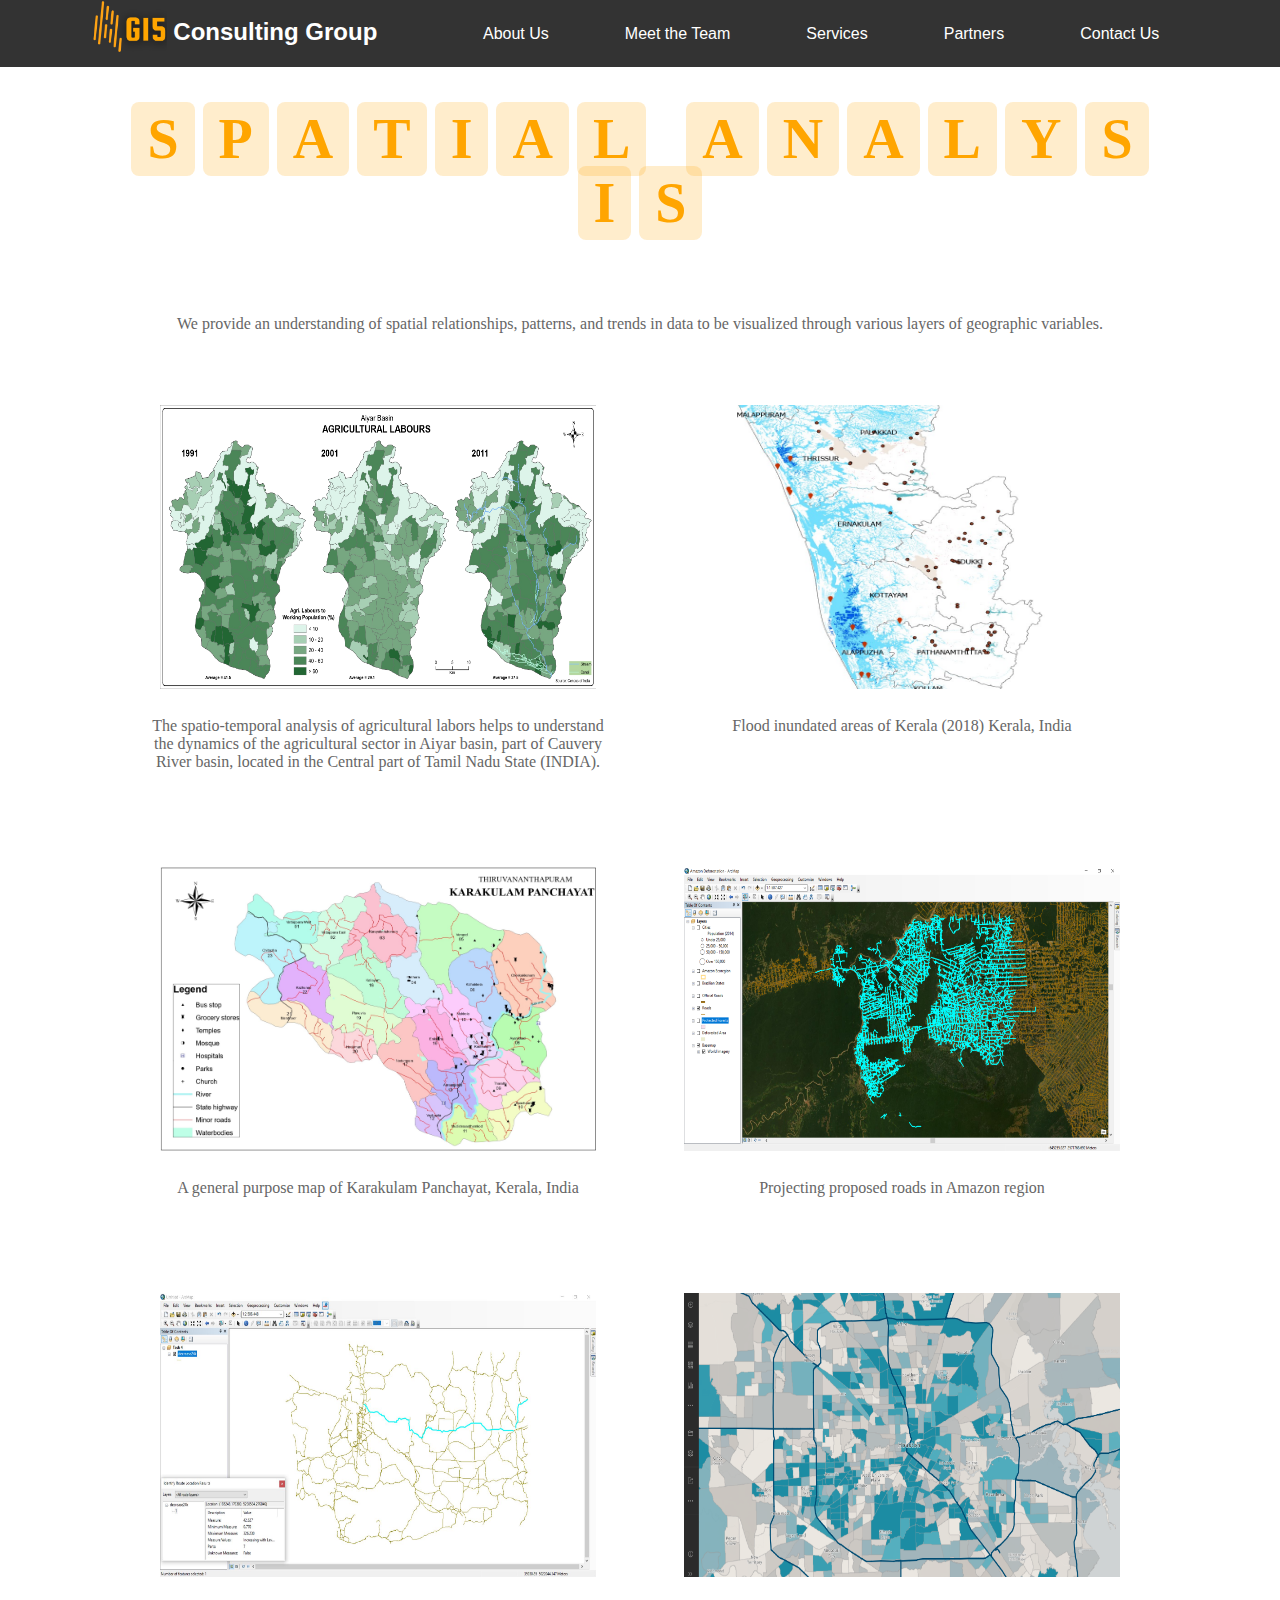
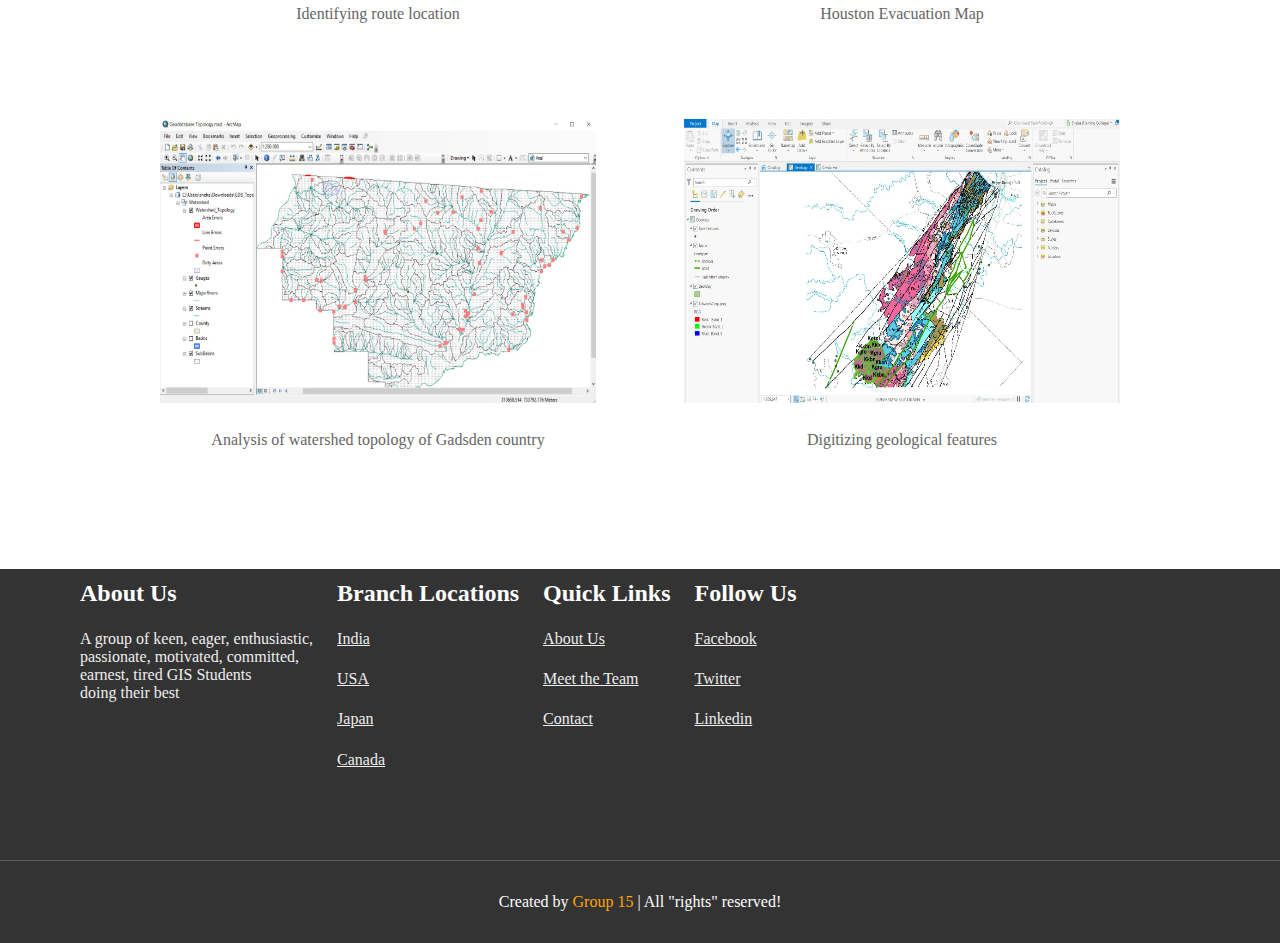
<file: spatialAnalysis.html>
<!DOCTYPE html>

<!-- Group 15: Sneha Mohan, Janelli Powell, Visakh Vijayan, Lindsay Aldous -->
<!-- last modified 5 Dec 2021 by L. Aldous-->

<html lang="en">

<head>
    <!-- Praveen Time: 13:38-->
    <title>G15 Consulting Group</title>

    <!--Company logo as the page icon-->
    <link rel="icon" type="image/png" href="images/logo.png">

    <!-- The link to the single external CSS page, based on https://www.w3schools.com/html/html_css.asp -->
    <link rel="stylesheet" href="css/style.css">

    <!-- start JPowell 11/22/2021 -->
    <meta charset="UTF-8" />
    <meta http-equiv="X-UA-Compatible" content="IE=edge" />
    <meta name="viewport" content="width=device-width, initial-scale=1.0">
    <!-- end JPowell 11/22/2021 -->
</head>

    
<body>

    <!-- start Jpowell November 18th 1:36PM - also navbar css properties (hover, etc.) -->
    <nav class="navbar">   
        <!-- LOGO -->
       <div class="logo"><a href = "index.html"><img src = "images/logo.png" alt="G15 logo"> Consulting Group</a></div> 

        <!--12/09/2021 This whole section is the culprit of the 3 outstanding bugs. 
        I tried for couple hours fixing it after our evaluation but the more I try to fix it, 
        the more it breaks. Lesson learned, we should use the validator whenever we apply changes - daily at least 
        so that we can catch all the bugs as we progress. Will do better next semester, learned a lot.-->
        <ul class="nav-links">
            <!--&#9776; is an HTML entity that displays the ☰ (hamburger icon.-->
            <!--If this hidden checkbox is checked, apply certain style rules-->
            <input type="checkbox" id="checkbox_toggle" />
            <label for="checkbox_toggle" class="hamburger">&#9776;</label>
            <!--Navigation Menu-->
            <div class="menu"> 
                <li><a href = "index.html">About Us</a></li>
                <li><a href = "team.html">Meet the Team</a></li>
                <li class="navservices">
                    <a href="#">Services</a>
                    <!--Dropdown Menu-->
                    <ul class="dropdown">
                        <li><a href="geoprocessing.html">Geoprocessing</a></li>
                        <li><a href="cartography.html">Cartography</a></li>
                        <li><a href="spatialAnalysis.html">Spatial Analysis</a></li>	   
                        <li><a href="imgAnalysis.html">Image Analysis</a></li>
                    </ul>
                </li>
                <li><a href="Partners.html">Partners</a></li>
                <li class="nav-item"><a class="nav-link" href = "contact.html">Contact Us</a></li>
           </div>
        </ul>  
    </nav>
    <!--end Jpowell 11/22/2021 -->
    
    <main> <!-- Sneha Mohan (11/05/2021) - main and css properties (font family, margins, etc.) and JS/jQuery component to apply effects TBD -->
        <!-- (pages of content - everyone contributes to these ) -->
        
    <!--Main section starts-->
    <!--Content was prepared by Sneha Mohan-->
   <section class="services">

            <h1 class="heading">
                <span>S</span>
                <span>P</span>
                <span>A</span>
                <span>T</span>
                <span>I</span>
                <span>A</span>
                <span>L</span>
		<span class="space"></span>
                <span>A</span>
                <span>N</span>
                <span>A</span>
                <span>L</span>
		        <span>Y</span>
		        <span>S</span>
		        <span>I</span>
		        <span>S</span>
            </h1>

        
	<!--Various projects-->
    <!--This page focuses on diverse spatial projects done by the group and displayed few examples of it's outcomes-->

    <div class="box-container">
    <div class="box">
    <p class = "Spat">We provide an understanding of spatial relationships, patterns, 
            and trends in data to be visualized through various layers of geographic variables.  </p> 
    </div>
   </div>
   <!--Snapshots and captions of completed tasks-->
   <div class="box-container">
    <div class="box">
    <img class="mySlides" src="images/SP1.jpg" alt="activities">
    <p>The spatio-temporal analysis of agricultural labors helps to understand the dynamics of
        the agricultural sector in Aiyar basin, part of Cauvery River basin, located in the Central
        part of Tamil Nadu State (INDIA).</p>
     </div>   
    
    <div class="box">
    <img class="mySlides" src="images/SP2.jpg" alt="activities">
    <p>Flood inundated areas of Kerala (2018) Kerala, India</p>
    </div>
    
    <div class="box">
    <img class="mySlides" src="images/SP3.jpg" alt="activities">
    <p>A general purpose map of Karakulam Panchayat, Kerala, India</p>
    </div>
    
    <div class="box">
    <img class="mySlides" src="images/SP4.PNG" alt="activities">
    <p>Projecting proposed roads in Amazon region</p>
    </div>
    
  
    <div class="box">
    <img class="mySlides" src="images/SP5.JPG" alt="activities">
    <p>Identifying route location</p>
    </div>
    
  
    <div class="box">
    <img class="mySlides" src="images/SP6.png" alt="activities">
    <p>Houston Evacuation Map</p>
    </div>

    <div class="box">
    <img class="mySlides" src="images/SP7.jpg" alt="activities">
    <p>Analysis of watershed topology of Gadsden country</p>
    </div>

    <div class="box">
    <img class="mySlides" src="images/SP8.jpg" alt="activities">
    <p>Digitizing geological features</p>
    </div>

    </div>
  
  </section>

    </main>
	
    <!--Main Section Ends-->

    <footer> <!-- Visakh  Date- 18 November 2021- -->

        <section class="footer">

            <div class="box-container">
        
                <div class="box">
                    <h3>About Us</h3>
                    <p>A group of keen, eager, enthusiastic, <br> passionate, motivated, 
                    committed, <br> earnest, tired GIS Students <br> doing 
                    their best </p>
                </div>
                <div class="box">
                    <h3>Branch Locations</h3>
                    <a href="https://en.wikipedia.org/wiki/India">India</a>
                    <a href="https://en.wikipedia.org/wiki/United_States">USA</a>                
                    <a href="https://en.wikipedia.org/wiki/Japan">Japan</a>                
                    <a href="https://en.wikipedia.org/wiki/Canada">Canada</a>
                </div>
                <div class="box">
                    <h3>Quick Links</h3>
                    <a href="index.html">About Us</a>
                    <a href="team.html">Meet the Team</a>
                    <a href="contact.html">Contact</a>
                </div>
                <div class="box">
                    <h3>Follow Us</h3>
                    <a href="https://en.wikipedia.org/wiki/Facebook">Facebook</a>
                    <a href="https://en.wikipedia.org/wiki/Twitter">Twitter</a>
                    <a href="https://en.wikipedia.org/wiki/LinkedIn">Linkedin</a>
                </div>
        
            </div>
        
            <h1 class="credit"> Created by <span> Group 15 </span> | All "rights" reserved! </h1>
        
        </section>

    </footer>

</body>

</html>
</file>
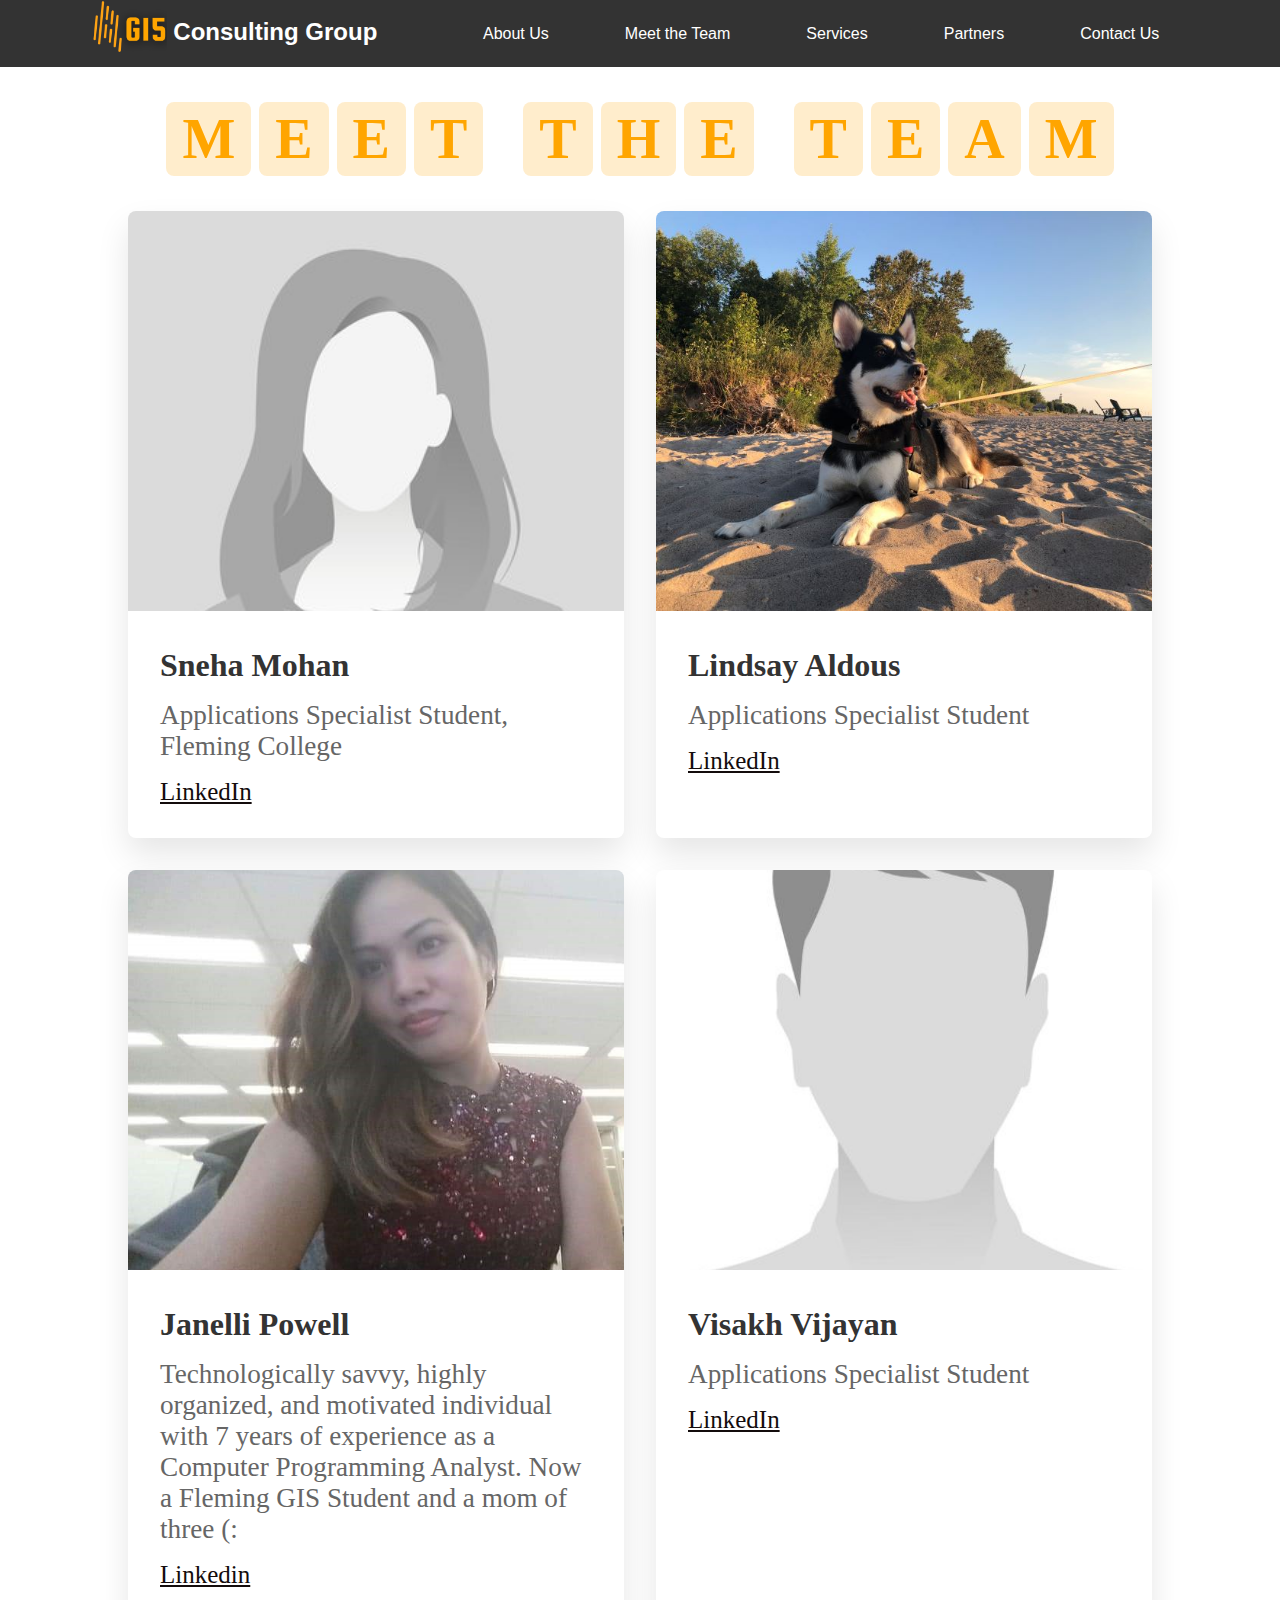
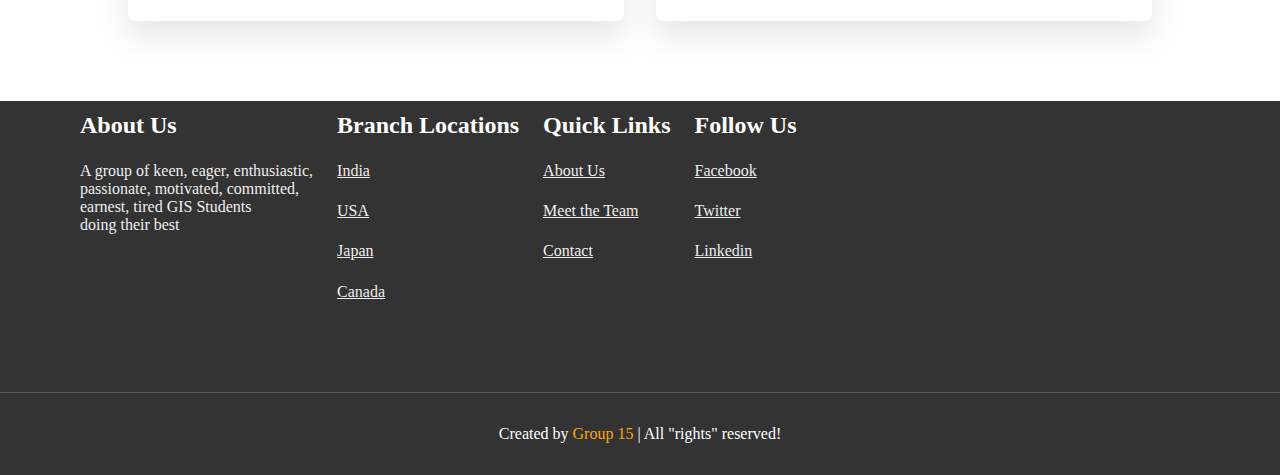
<file: team.html>
<!DOCTYPE html>

<!-- Group 15: Sneha Mohan, Janelli Powell, Visakh Vijayan, Lindsay Aldous -->
<!-- Last modified 5 Dec 2021 by L. Aldous-->

<html lang="en">

<head>
    <!-- Praveen Time: 13:38-->
    <title>G15 Consulting Group</title>

    <!--Company logo as the page icon-->
    <link rel="icon" type="image/png" href="images/logo.png">

    <!-- The link to the single external CSS page, based on https://www.w3schools.com/html/html_css.asp -->
    <link rel="stylesheet" href="css/style.css">
    
    <!-- start JPowell 11/22/2021 -->
    <meta charset="UTF-8" />
    <meta http-equiv="X-UA-Compatible" content="IE=edge" />
    <meta name="viewport" content="width=device-width, initial-scale=1.0">
    <!-- end JPowell 11/22/2021 -->
</head>
  
<body>

    <!-- start Jpowell November 18th 1:36PM - also navbar css properties (hover, etc.) -->
    <nav class="navbar">   
        <!-- LOGO -->
       <div class="logo"><a href = "index.html"><img src = "images/logo.png" alt="G15 logo"> Consulting Group</a></div> 

        <!--12/09/2021 This whole section is the culprit of the 3 outstanding bugs. 
        I tried for couple hours fixing it after our evaluation but the more I try to fix it, 
        the more it breaks. Lesson learned, we should use the validator whenever we apply changes - daily at least 
        so that we can catch all the bugs as we progress. Will do better next semester, learned a lot.-->
        <ul class="nav-links">
            <!--&#9776; is an HTML entity that displays the ☰ (hamburger icon.-->
            <!--If this hidden checkbox is checked, apply certain style rules-->
            <input type="checkbox" id="checkbox_toggle" />
            <label for="checkbox_toggle" class="hamburger">&#9776;</label>
            <!--Navigation Menu-->
            <div class="menu"> 
                <li><a href = "index.html">About Us</a></li>
                <li><a href = "team.html">Meet the Team</a></li>
                <li class="navservices">
                    <a href="#">Services</a>
                    <!--Dropdown Menu-->
                    <ul class="dropdown">
                        <li><a href="geoprocessing.html">Geoprocessing</a></li>
                        <li><a href="cartography.html">Cartography</a></li>
                        <li><a href="spatialAnalysis.html">Spatial Analysis</a></li>	   
                        <li><a href="imgAnalysis.html">Image Analysis</a></li>
                    </ul>
                </li>
                <li><a href="Partners.html">Partners</a></li>
                <li class="nav-item"><a class="nav-link" href = "contact.html">Contact Us</a></li>
           </div>
        </ul>  
    </nav>
    <!--end Jpowell 11/22/2021 -->
    
    <main> <!-- Sneha Mohan (11/19/2021) - main and css properties (font family, margins, etc.) and JS/jQuery component to apply effects TBD -->
        <!-- (pages of content - everyone contributes to these ) -->
        <!--Main section-->

        <!--start by: Janelli Powell Team section starts - applying Sneha's css -->
        <section class="team" id="team">
        <!--Design of title was inspired from a random template and the span element reference was taken from w3 schools-->
            <h1 class="heading">
                <span>M</span>
                <span>E</span>
                <span>E</span>
                <span>T</span>
                <span class="space"></span>
                <span>T</span>
                <span>H</span>
                <span>E</span>
                <span class="space"></span>
                <span>T</span>
                <span>E</span>
                <span>A</span>
                <span>M</span>
            </h1>

            <div class="box-container">
                <div class="box">
                    <img src="images/sneha.jpg" alt="Profile photo">
                    <div class="content">
                        <h3>Sneha Mohan</h3>
                        <p>Applications Specialist Student, Fleming College</p>
                        <a href="https://www.linkedin.com/in/sneha-mohan-6aa81418a/" class="btn">LinkedIn</a>
                    </div>
                </div>

                <!-- Dec 3 edits from Lindsay -->
                <div class="box">
                    <img src="images/laldous.JPG" alt="(dog because Lindsay hates being in photos)">
                    <div class="content">
                        <h3>Lindsay Aldous</h3>
                        <p>Applications Specialist Student</p>
                        <a href="https://www.linkedin.com/in/lindsay-aldous-6bb674135/" class="btn">LinkedIn</a>
                    </div>
                </div>
                <!-- end of Lindsay's edits -->
            
                <div class="box">
                    <img src="images/jpowell.jpg" alt="Janelli Powell">
                    <div class="content">
                        <h3>Janelli Powell</h3>
                        <p>Technologically savvy, highly organized, and motivated individual with 7 years of experience as a 
                            Computer Programming Analyst. Now a Fleming GIS Student and a mom of three (:</p>
                        <a href="https://www.linkedin.com/in/jane-powell-b83702137/" class="btn">Linkedin</a>
                    </div>
                </div>

                <div class="box">
                    <img src="images/visakh.jpg" alt="Photo">
                    <div class="content">
                        <h3> Visakh Vijayan </h3>
                        <p>Applications Specialist Student</p>
                        <a href="https://www.linkedin.com/in/visakh-vijayan-373412b0/" class="btn">LinkedIn</a>
                    </div>
                </div>
            </div>
        </section>
        <!--end by: Janelli Powell Team section starts - applying Sneha's css -->
        
     </main>
	
    <!--Main Section Ends-->

    <footer> <!-- Visakh  Date- 18 November 2021- -->

        <section class="footer">

            <div class="box-container">
        
                <div class="box">
                    <h3>About Us</h3>
                    <p>A group of keen, eager, enthusiastic, <br> passionate, motivated, 
                    committed, <br> earnest, tired GIS Students <br> doing 
                    their best </p>
                </div>
                <!--Quick links to communicate with the company and our office locations at various parts of the worls-->
                <div class="box">
                    <h3>Branch Locations</h3>
                    <a href="https://en.wikipedia.org/wiki/India">India</a>
                    <a href="https://en.wikipedia.org/wiki/United_States">USA</a>                
                    <a href="https://en.wikipedia.org/wiki/Japan">Japan</a>                
                    <a href="https://en.wikipedia.org/wiki/Canada">Canada</a>
                </div>
                <div class="box">
                    <h3>Quick Links</h3>
                    <a href="index.html">About Us</a>
                    <a href="team.html">Meet the Team</a>
                    <a href="contact.html">Contact</a>
                </div>
                <div class="box">
                    <h3>Follow Us</h3>
                    <a href="https://en.wikipedia.org/wiki/Facebook">Facebook</a>
                    <a href="https://en.wikipedia.org/wiki/Twitter">Twitter</a>
                    <a href="https://en.wikipedia.org/wiki/LinkedIn">Linkedin</a>
                </div>
        
            </div>
        
            <h1 class="credit"> Created by <span> Group 15 </span> | All "rights" reserved! </h1>
        
        </section>

    </footer>

</body>

</html>
</file>
<file: css/style.css>
/* style.css
Group 15: Sneha Mohan, Janelli Powell, Visakh Vijayan, Lindsay Aldous
last modified 7 Dec 2021 by L. Aldous*/

 :root{
  --orange:#ffa500;
}

 body, html {
    background-color: white;
    height: 100%;
    margin: 0px;
  }
  
  h1 {
    color: white;
    text-align: center;
  }
  
  p {
    font-family: verdana;
    font-size: 20px;
    color: #333
  }

/********************************************************************************************************/
/*Janelli Powell | November 18, 2021 | My assigned section: Navigation Bar Style*/
/*Added comments, fixed media query, and adjust the dropdown menu after our Template Evaluation | 11/25/2021 */
/*This is universal selector*/
*{
  margin: 0;
  padding: 0;
  box-sizing: border-box;/*The width and height values apply to the element's content and it's padding */
}

/*declaration for all "navbar" class*/
.navbar {
  display: flex; /*I prefer flex that grid it's simple but powerful. The flow of the items can be modified easily, you can even reverse them.*/
  align-items:center;
  justify-content:space-evenly;
  padding-right: 15px;
  background-color:#333333; /*This color used to be blue "Santorini", modifying now to match with the footer*/
  color: #fff;
  font-family: sans-serif;
}

/*declaration for all list child of class "navbar"*/
.navbar li{
  list-style: none; /*This is to remove all the syle like bullets, underlined text, etc...*/
}

/*declaration for all links child of class "nav-links"*/
.nav-links a {
  text-decoration: none; 
  color: #fff;
}

/* Future Logo Style */
.logo a {
  font-size: 1.5rem;
  font-weight: bolder;
  color: #fff;
  text-decoration: none; 
}
.logo img {
  width: 75px;
  display:inline-block;
  vertical-align:middle;
}


/* Navivation Bar Menu */
.menu{
  display:flex;
  right:0;
  gap:3em; /*This will set the row and column gap between the menu list. And oh, 1em is equivalent to 16px*/
  font-size: 16px; 
  float: right;
}

/*declaration for list of links child of class "menu" style when mouse is over it*/
.menu li a:hover{
  color: #ffa500;
  border-radius: 8px; /*rounded corners*/
  /*Transition effect with a duration of 1 second. 
  The "ease" property makes it start slow, then fast then end slowly. https://www.w3schools.com/css/css3_transitions.asp*/
  transition: 0.5s ease;
}

/*declaration for all list child of class "menu"*/
.menu li{
  padding: 5px 14px;
}

/* Dropdown Menu Style */
/*Setting the "service menu" to "relative" to reserve the space for the dropdown list*/
.navservices{
  position: relative; 
}

/*declaration for all elements with class "dropdown"*/
.dropdown{
  background-color: #3C3C3C; 
  padding: 1em 0;
  position: absolute; /*The element is positioned relative to service menu*/
  display: none; /*This is to hind the dropdown menu (: */
  border-radius: 8px; /*rounded corners*/
  top: 30px;
  font-size: 14px;
}
/*This is an adjacent sibling combinator (+). It separates two selectors and matches the second element only if it immediately follow the first element, and both are children of the same parent element*/
/*In this instance, it's the LIST that come immediately after "dropdown" list child of class https://www.w3schools.com/css/css_combinators.asp*/
.dropdown li + li {
  margin-top: 10px;
}

/*declaration for all list child of class "dropdown"*/
.dropdown li{
  padding: 0.5em 1em;
  width: 10em;
  text-align: center;
}

/*declaration for list child of class "dropdown" style when mouse is over it*/
.dropdown li a:hover {
  color:#ffa500;
}

/*declaration all class name "dropdown" that are decendents of the calss "navservices" where mouse is over it */
.navservices:hover .dropdown {
  display: block;
}

/*Responsive NavBar Menu*/
/*This is a hidden checkbox. This is checked when user is using smaller screens like mobile. 
/*I learned this trick from https://css-tricks.com/the-checkbox-hack/*/ 
/* Checkbox Hack */
input[type=checkbox]{
  display: none;
} 

/*Hamburger Menu ☰ icon*/
.hamburger{
  display: none;
  font-size: 24px;
  user-select: none; /*this is so the user won't be able to select*/
}

.hamburger:hover{
  color:#ffa500;
  transition: 0.3s ease;
}

/*This is the style for our pretend testimonial (source: w3schools.com) - trying to blend with Sneha's css*/
.testimonials{
  flex: 1 1 30rem;
  border-radius: .5rem;
  padding:1.5rem; /*modified by: Janelli Powell I'm increasing the padding from 1rem to 1.5rem so there's more gap on top and won't look as crowded*/
  padding-left: 10%; /*by: Janelli Powell putting some gap on the left side of screen*/
  padding-right: 10%; /*by: Janelli Powell putting some gap on the right side of screen*/
}

.testcontainer {
  background-color: rgb(250, 245, 245);
  border-radius: .5rem; /*this makes the corners of the box round - just like Sneha's css*/
  padding: 10px;
  margin: 25px 0;
  color:#666;
}

.testcontainer::after {
  content: "";
  clear: both;
  display: table;
}

.testcontainer img {
  float: left; /*this will make sure that the images floats on the left side of the text */
  margin-right: 20px;
  border-radius: 50%;
  width:90px;
}

.testcontainer span {
  font-size: 20px;
  margin-right: 15px;
  font-weight: bold; /*this is to emphasize our client's name*/
}

/*This is a Media block. The media query  will be applied to any device that has a window browser size of 1024px or smaller (Tablets, Ipads, Mobile Phones)*/
/* Responsive to smaller screens - will have to set hamburger for tablet/ipad size screens as well.*/
@media (max-width: 1024px){
  .menu{ 
      display:none;
      position: absolute;
      background-color:#333333;
      right: 0;
      left: 0;
      text-align: center;
      padding: 16px 0;
  }

  /*declaration for list child of class "menu" style when mouse is over it*/
  .menu li a:hover{
      display: inline-block;
      color:#ffa500;
      transition: 0.3s ease;
  }

  /*declaration for all list child of class "menu"*/
  /*Another adjacent sibling combinator (+)*/
  /*In this instance, it's the LIST that come immediately after "menu" list child of class.*/
  .menu li + li{
      margin-top: 12px;
  }

  /*declaration all "menu" class elements that are next sibling of the hidden input checkbox.*/
  /*This is a general-sibling combinator tilde (~). It separates two compound selectors. https://www.w3schools.com/css/css_combinators.asp*/
  /*"checked" means toggled to an on state*/
  input[type=checkbox]:checked ~ .menu{
      display: block;
  }

  /*I'm using "block" as display option to as I want the hamburger icon to take the whole 24px witdth.*/
  .hamburger{
      display: block;
  }

  /*This is for setting location for dropdown menu*/
  .dropdown {
    left: 45%;
    top: 25px;
    transform: translateX(35%);
  }

  /*declaration for list child of class "dropdown" style when mouse is over it*/
  .dropdown li a:hover{
      color: #ffa500;
  }

  /*declaration for our pretend testimonials*/
  .testcontainer {
    text-align: center;
    color:#666;
  }
  .testcontainer img {
      margin: auto;
      float: none;
      display: block;
      width:90px;
  }
}

/*End JPowell 11/22/2021 Navigation Bar Style*/
/********************************************************************************************************/


/*Main section - Sneha Mohan*/
/*rem unit was used because all the sizes are referenced from the root font size, there is no more need to cover the nesting cases in separate declarations*/
/*refrence taken from W3 schools*/

.main__container {
    display: grid;
    grid-template-columns: 1fr 1fr;
    align-items: center;
    justify-self: center;
    margin: 0 auto;
    height: 90vh;
    background-color: white;
    z-index: 1;
    width: 100%;
    max-width: 1300px;
    padding: 0 50px;
}


.main__content h2 {
    font-size: 5rem;
    padding-bottom: 1.5rem;
    color: #6a6af5;
}

.main__btn {
    font-size: 1.3rem;
    background-color: rgb(214, 117, 37);
    padding: 13px 35px;
    font-weight: 600;
    border: none;
    border-radius: 9px;
    margin-top: 2rem;
    cursor: pointer;
    position: relative;
    transition: all 0.35s;
    outline: none;
}

.main__btn a {
    position: relative;
    z-index: 2;
    color: white;
    
}

.main__btn a:hover {
    color: black;
    background: white;
}

.main__img--container {
    text-align: center
}

#main__img {
    height: 80%;
    width: 90%
}


.main__content {
    text-align: center;
    margin-bottom: 4rem;
}

.main__content h2 {
    font-size: 2.5rem;
    margin-top: 2rem;
}


.main__btn {
    padding: 12px 36px;
    margin: 2.5rem 0;
}
 
/* Main Section Ends */

/* ******************************************************************************************* */

/* footer section */

.footer{
  background:#333;
}

.footer .box-container{
  display: flex;
  flex-wrap: wrap;
  gap:1.5rem;
  margin: 80px;
}


:root{
  --orange:#ffa500;
}

.footer .box-container .box h3{
  font-size: 1.5rem;
  padding:.7rem 0;
  color:#fff;
}

.footer .box-container .box p{
  font-size: 1rem;
  padding:.7rem 0;
  color:#eee;
}

.footer .box-container .box a{
  display: block;
  font-size: 1rem;
  padding:.7rem 0;
  font-family: verdana;
  color:#eee;
}

.footer .box-container .box a:hover{
  color:var(--orange);
  text-decoration: underline;
}

.footer .credit{
  text-align: center;
  padding:2rem 1rem;
  margin-top: 1rem;
  font-size: 1rem;
  font-weight: normal;
  color:#fff;
  border-top: .1rem solid rgba(255,255,255,.2);
}

.footer .credit span{
  color:var(--orange);
}

/* footer section ends */
/* ******************************************************************************************* */

/*start Sneha's css - she'll be repositioning this later*/
.heading{
  text-align: center;
  padding:2.5rem 0
}

.heading span{
  font-size: 3.5rem;
  background:rgba(255, 165, 0,.2);
  color:var(--orange);
  border-radius: .5rem;
  padding:.4rem 1rem;
}

.heading span.space{
  background:none;
}

 /* Team section starts*/
 .services{
  padding-left: 10%; /*by: Janelli Powell putting some gap on the left side of screen*/
  padding-right: 10%; /*by: Janelli Powell putting some gap on the right side of screen*/
 }

 .services .box-container{
  display: flex;
  flex-wrap: wrap;
  gap:1.5rem;
}

.services .box-container .box{
  flex: 1 1 30rem;
  border-radius: .5rem;
  padding:1.5rem; /*modified by: Janelli Powell I'm increasing the padding from 1rem to 1.5rem so there's more gap on top and won't look as crowded*/
  text-align: center;
}

.services .box-container .box img{
  padding:.5rem;
  font-size: 5rem;
  color:var(--orange);
  object-fit: fill;
  width: 100%;
}



.services .box-container .box h3{
  font-size: 2rem; /*modified by: Janelli Powell I've reduced the font size from 2.5rem to 2rem - same as below.*/
  color:#333;
}

.services .box-container .box p{
  font-size: 1rem;/*modified by: Janelli Powell I've reduced the font size from 1.5rem to 1rem - what is rem unit again?*/
  color:#666;
  padding:1rem 0;
}

.services .box-container .box:hover{
  box-shadow: 0 1rem 2rem rgba(0,0,0,.1);
}

/* Meet the Team*/ 
.team{
  padding-left: 10%; /*by: Janelli Powell putting some gap on the left side of screen*/
  padding-right: 10%; /*by: Janelli Powell putting some gap on the right side of screen*/
}
.team .box-container{
  display: flex;
  flex-wrap: wrap;
  gap:2rem;
}

.team .box-container .box{
  flex:1 1 30rem;
  border-radius: .5rem;
  overflow: hidden;
  box-shadow: 0 1rem 2rem rgba(0,0,0,.1);
}

.team .box-container .box img{
  height: 25rem;
  width:100%;
  object-fit: cover;
}

.team .box-container .box .content{
  padding:2rem;
}

.team .box-container .box .content h3{
  font-size:2rem;
  color:#333;
}

.team .box-container .box .content h3 i{
  color:var(--orange);
}

.team .box-container .box .content p{
  font-size:1.7rem;
  color:#666;
  padding:1rem 0;
}

.btn {
  font-size: 25px;
  color: rgb(19, 12, 12);
}

/* Team section ends*/

/*end Sneha's css - she'll be repositioning this later */
 
/* ******************************************************************************************* */
/* Cartography page - description of service + slide deck of examples of work
Last modified 5 Dec 2021 by L. Aldous

Considered improving on the image gallery from Assignment 2 with adjustments to accommodate 
more varied images, but decided to try w3 schools responsive image slider to better showcase
the maps and work in a JS component */
/* https://www.w3schools.com/howto/howto_js_slideshow.asp */
/* removed the fade component */

p.carto {
font-size: 16px;
padding-top: 50px;
color: #666;
}
.cartoImage {
  height: 100%;
  width: 100%
}

/* This CSS began as the out-of-the-box stuff from w3schools and now has several
sections removed that didn't seen necessary, and some minor additions */

/* Slideshow container */
.carto-slideshow-container {
max-width: 1000px;
position: relative;
margin: auto;
padding-bottom: 50px;     /* added this so the <br> could be removed */
}

/* Hide the images by default - I wanted to show the first image by default,
but I couldn't find a way to get the JS to co-operate with that idea */
.ourSlides {
display: none;
}

/* Next & previous buttons */
.prev, .next {
cursor: pointer;        /*shows the cursor that indicates a clickable-item */
position: absolute;
top: 50%;
width: auto;
margin-top: -22px;
padding: 16px;
color: #6a6af5;
font-weight: bold;
font-size: 18px;
}
  /* Position the "next" to the right and the "prev" button to the left*/
  .next {
  right: 0;
  }
  .prev {
  left: 0;
  }
    /* On hover, add a black background color with some transparency */
    .prev:hover, .next:hover {
    background-color: #333;
    }

/* Caption text */
.cartoCaption {
color: #333;
font-family: verdana;
font-size: 14px;
padding: 8px 12px;
position: absolute;
width: 100%;
text-align: center;
}

/* The dots/bullets/indicators */
.dotSelector {
text-align: center;
padding-bottom: 20px;
padding-top: 20px;
}
  .dot {
  cursor: pointer;
  height: 15px;
  width: 15px;
  margin: 0 2px;
  background-color: #bbb;
  border-radius: 50%;
  display: inline-block;
  text-align: center
  }
  .active, .dot:hover {
  background-color: #717171;
  }

/* End of Cartography page */
/* ******************************************************************************************* */

/* Spatial Analysis Page*/
/*Positioning image*/
.mySlides {
  height: 300px;
  width: 100%;
}

/*End-Spatial Analysis*/

/* ***************************************************************************************** */

/*Partners page-Sneha Mohan*/
/*Some basic positioning to the page*/
.partner {
  text-align: center;
  color:rgb(34, 31, 31);
}
.alliances{
  flex: 1 1 30rem;
  border-radius: .5rem;
  padding:1.5rem; 
  padding-left: 10%; 
  padding-right: 10%; 
}

.des {
  width: 1000px;
  border: 5px solid rgb(213, 223, 213);
  padding-left: 100px;
  padding-right: 100px;
  padding-bottom: 60px;
  margin: 50px;
}

/* Partners page end*/
</file>
